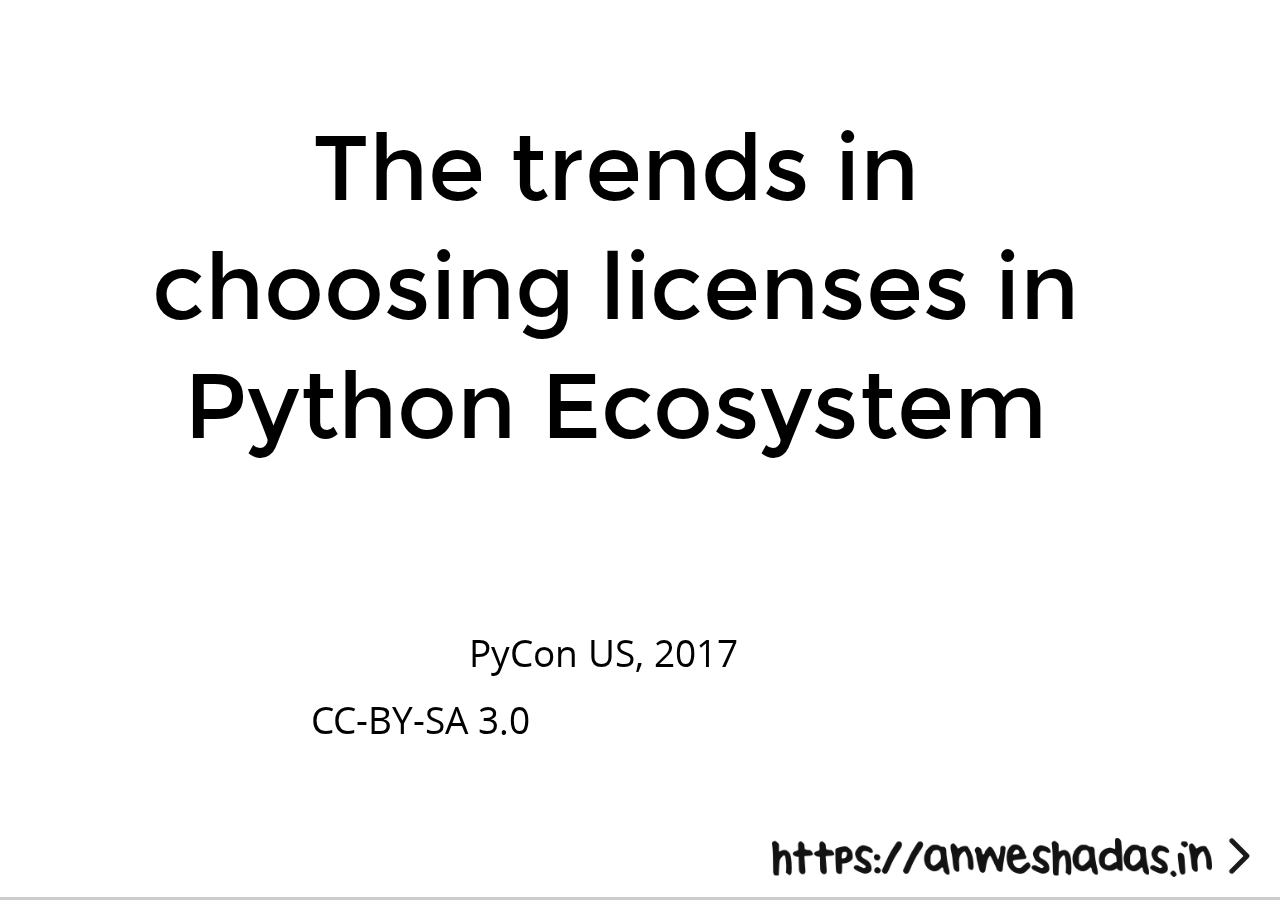
<file: Anwesha Das - The trends in choosing licenses in Python ecosystem/index.html>
<!DOCTYPE html>
	<html class="sl-root decks export offline loaded">
	<head>
		<meta name="viewport" content="width=device-width, initial-scale=1.0, maximum-scale=1.0, user-scalable=no, minimal-ui">
		<meta charset="utf-8">
		<meta http-equiv="X-UA-Compatible" content="IE=edge,chrome=1">
		<title>PyCon US 2017: Slides</title>
		<meta name="description" content="Slides">

		<link rel="stylesheet" type="text/css" href="lib/offline-v2.css">



	</head>
	<body class="reveal-viewport theme-font-montserrat theme-color-white-blue">
		<div class="reveal">
			<div class="slides">
				<section data-id="7700b48de40040f6e2172e285eab1cba" data-background-color="#ffffff"><div class="sl-block" data-block-type="text" style="width: 800px; left: 60px; top: 70px; height: auto;" data-block-id="31aa9670c6d4999843907b7cdbf6864b"><div class="sl-block-content" data-placeholder-tag="h1" data-placeholder-text="Title Text" style="z-index: 11;">
<h1>The trends in choosing licenses in Python Ecosystem</h1>
</div></div>
<div class="sl-block" data-block-type="image" data-block-id="d6ac5329eaacfd396b63f5e674eaecaa" style="min-width: 30px; min-height: 30px; width: 360px; height: 31.8644px; left: 588px; top: 668px;"><div class="sl-block-content" style="z-index: 12;"><img style="" data-natural-width="531" data-natural-height="47" data-src="pyconus17/a2ed966712b8209f5ea4da2e0195f16d.png"></div></div>
<div class="sl-block" data-block-type="text" data-block-id="f85eb2866b651c6d0ab76902eb8c5d8d" style="height: auto; min-width: 30px; min-height: 30px; width: 600px; left: 150px; top: 497px;"><div class="sl-block-content" data-placeholder-tag="p" data-placeholder-text="Text" style="z-index: 13;">
<p>PyCon US, 2017</p>
</div></div>
<div class="sl-block" data-block-type="text" data-block-id="2f871432719ef23ea6528edc279bf6f8" style="height: auto; min-width: 30px; min-height: 30px; width: 600px; left: 0px; top: 552px;"><div class="sl-block-content" data-placeholder-tag="p" data-placeholder-text="Text" style="z-index: 14;">
<p>CC-BY-SA 3.0</p>
</div></div></section><section data-id="e00b586bb94a045ef8d72c2f36c5f51b"><div class="sl-block" data-block-type="image" style="width: 360px; height: 31.8644px; left: 601px; top: 668px;" data-block-id="ca5f56aaafc4ccafbd74a7b6e94adcec"><div class="sl-block-content" style="z-index: 11;"><img style="" data-natural-width="531" data-natural-height="47" data-src="pyconus17/a2ed966712b8209f5ea4da2e0195f16d.png"></div></div>
<div class="sl-block" data-block-type="text" data-block-id="0461a0beee21a54a824ea3e015366e7f" style="height: auto; min-width: 30px; min-height: 30px; width: 600px; left: 180px; top: 210px;"><div class="sl-block-content" data-placeholder-tag="p" data-placeholder-text="Text" style="z-index: 12;">
<h3>This talk is not to be considered as legal advice</h3>
</div></div></section><section data-id="c4ee8e47c34504b678b5710687839ac6"><div class="sl-block" data-block-type="text" data-block-id="8525ec7debd65b51ebe7afb0d3091f76" style="height: auto; min-width: 30px; min-height: 30px; width: 600px; left: 174px; top: 164px;"><div class="sl-block-content" data-placeholder-tag="p" data-placeholder-text="Text" style="z-index: 11;">
<h2>"I A N A L"</h2>

<h2>"I am not a lawyer" </h2>

<p> </p>
</div></div></section><section data-id="646adc2ad58921109d9ae155aa29f543"><div class="sl-block" data-block-type="text" data-block-id="a3c431428e050230b56d3dc7a2251699" style="height: auto; min-width: 30px; min-height: 30px; width: 600px; left: 180px; top: 152px;"><div class="sl-block-content" data-placeholder-tag="p" data-placeholder-text="Text" style="z-index: 11;">
<h2>IAAL</h2>

<h2>I am a Lawyer</h2>
</div></div></section><section data-id="7ab91e0e3309f318d7796f22c15a7d48"><div class="sl-block" data-block-type="image" style="width: 360px; height: 31.8644px; left: 588px; top: 668px;" data-block-id="7c93a3e27179e1a15991f19f17682aab"><div class="sl-block-content" style="z-index: 11;"><img style="" data-natural-width="531" data-natural-height="47" data-src="pyconus17/a2ed966712b8209f5ea4da2e0195f16d.png"></div></div>
<div class="sl-block" data-block-type="image" data-block-id="5298851941bcf4ddcac6396368aa7863" style="min-width: 30px; min-height: 30px; width: 521px; height: 521px; left: 220px; top: 20px;"><div class="sl-block-content" style="z-index: 12;"><img style="" data-natural-width="1350" data-natural-height="1350" data-src="pyconus17/bee207a0cfcc472643cef7e8ecf497ec.jpg"></div></div>
<div class="sl-block" data-block-type="image" data-block-id="94217b3f1ae99e6f565180b2bf1740e1" style="min-width: 30px; min-height: 30px; width: 360px; height: 153px; left: 301px; top: 541px;"><div class="sl-block-content" style="z-index: 13;"><img data-natural-width="1499" data-natural-height="638" style="" data-src="pyconus17/01ffe447c2bf4a26afd26bd2e294953f.png"></div></div></section><section data-id="6cfb869e1f3bb5cd29cac9d668f58435"><div class="sl-block" data-block-type="text" data-block-id="35ee1de457d274d8131a0a7892f43b4a" style="height: auto; min-width: 30px; min-height: 30px; width: 600px; left: 188px; top: 216px;"><div class="sl-block-content" data-placeholder-tag="p" data-placeholder-text="Text" style="z-index: 11;">
<h2>  Functionality of the Open Source World </h2>
</div></div></section><section data-id="0a8231be3d842631fd364751505e891c"><div class="sl-block" data-block-type="image" style="width: 360px; height: 31.8644px; left: 588px; top: 668px;" data-block-id="9ca27e900e4d41919b2f8665fca71a5c"><div class="sl-block-content" style="z-index: 11;"><img style="" data-natural-width="531" data-natural-height="47" data-src="pyconus17/a2ed966712b8209f5ea4da2e0195f16d.png"></div></div>
<div class="sl-block" data-block-type="text" style="height: auto; width: 796px; left: 137px; top: 140px;" data-block-id="7f22fba7989a2257302d1609abb1830c"><div class="sl-block-content" data-placeholder-tag="p" data-placeholder-text="Text" style="z-index: 12; text-align: left;" data-gramm_id="5117df6b-84b6-2bfb-e426-2637dae25e66" data-gramm="true" data-gramm_editor="true">
<ul>
	<li class="fragment" data-fragment-index="0"><span style="color:rgb(38, 50, 56)">I do not care about license, it bores me.</span></li>
	<li class="fragment" data-fragment-index="1"><span style="color:rgb(38, 50, 56)">You have to fill up the name of a license to make package in Fedora, unless they won't accept the package. <span style="color:rgb(38, 50, 56)"> </span></span></li>
	<li class="fragment" data-fragment-index="2"><span style="color:rgb(38, 50, 56)">License is something that protects your code.</span></li>
</ul>
</div></div></section><section data-id="5cec193a951444ffe743ade9a4184068"><div class="sl-block" data-block-type="image" style="width: 360px; height: 31.8644px; left: 588px; top: 668px;" data-block-id="7cf2b048a7c71b2f529cda9c71e1a5ad"><div class="sl-block-content" style="z-index: 11;"><img style="" data-natural-width="531" data-natural-height="47" data-src="pyconus17/a2ed966712b8209f5ea4da2e0195f16d.png"></div></div>
<div class="sl-block" data-block-type="image" data-block-id="c4c7cb8b2ef0c6fd0efc7c638db393d8" style="min-width: 30px; min-height: 30px; width: 826.667px; height: 620px; left: 73px; top: 40px;"><div class="sl-block-content" style="z-index: 12;"><img style="" data-natural-width="1024" data-natural-height="768" data-src="pyconus17/aa644a3a3af4b0a1e6f87d475de148c7.png"></div></div></section><section data-id="3b9c50d6f767e6fcdc28e04a45decaf6"><div class="sl-block" data-block-type="image" style="width: 360px; height: 31.8644px; left: 588px; top: 668px;" data-block-id="1899238fb75cbd23cbafe541b41cf55b"><div class="sl-block-content" style="z-index: 11;"><img style="" data-natural-width="531" data-natural-height="47" data-src="pyconus17/a2ed966712b8209f5ea4da2e0195f16d.png"></div></div>
<div class="sl-block" data-block-type="image" data-block-id="50bb65695971f53bcdad774e141f8ca0" style="min-width: 30px; min-height: 30px; width: 578px; height: 210px; left: 216px; top: 210px;"><div class="sl-block-content" style="z-index: 12;"><img style="" data-natural-width="889" data-natural-height="323" data-src="pyconus17/eb64b81982edd93cffe711128e0fc388.png"></div></div></section><section data-id="0a8c4dfebb3974ea1a404000d191bd67"><div class="sl-block" data-block-type="image" style="width: 360px; height: 31.8644px; left: 588px; top: 668px;" data-block-id="8e5f3069f47ab55ee717a658cdb05a47"><div class="sl-block-content" style="z-index: 11;"><img style="" data-natural-width="531" data-natural-height="47" data-src="pyconus17/a2ed966712b8209f5ea4da2e0195f16d.png"></div></div>
<div class="sl-block" data-block-type="text" data-block-id="b49b19bed32a8b636fdfc636224d1e95" style="height: auto; min-width: 30px; min-height: 30px; width: 600px; left: 168px; top: 183px;"><div class="sl-block-content" data-placeholder-tag="p" data-placeholder-text="Text" style="z-index: 12;">
<h1>My project</h1>
</div></div>
<div class="sl-block" data-block-type="text" data-block-id="ed59e626089de5f66b85c8bb2c5d65e3" style="height: auto; min-width: 30px; min-height: 30px; width: 600px; left: 180px; top: 331px;"><div class="sl-block-content" data-placeholder-tag="p" data-placeholder-text="Text" style="z-index: 13;">
<p>The License usage in Python ecosystem</p>
</div></div></section><section data-id="2fe87abeec8954f498143da1e83b1470"><div class="sl-block" data-block-type="image" style="width: 360px; height: 31.8644px; left: 588px; top: 668px;" data-block-id="d0c3c190ffed8a82038574541b87a3e3"><div class="sl-block-content" style="z-index: 11;"><img style="" data-natural-width="531" data-natural-height="47" data-src="pyconus17/a2ed966712b8209f5ea4da2e0195f16d.png"></div></div>
<div class="sl-block" data-block-type="image" data-block-id="373e9fa53d0f8aa74a76f307dba95c29" style="min-width: 30px; min-height: 30px; width: 960px; height: 558.513px; left: 0px; top: 71px;"><a class="sl-block-content" style="z-index: 12;" href="http://pypi-ranking.info" target="_blank"><img style="" data-natural-width="1076" data-natural-height="626" data-src="pyconus17/5d7eb00dd5ae9feccf1f9fba2bf83058.png"></a></div></section><section data-id="9852f86ce136a90f511704d3b74f6005"><div class="sl-block" data-block-type="image" style="width: 360px; height: 31.8644px; left: 588px; top: 668px;" data-block-id="a408c11fe98109440622aa6ea4945add"><div class="sl-block-content" style="z-index: 11;"><img style="" data-natural-width="531" data-natural-height="47" data-src="pyconus17/a2ed966712b8209f5ea4da2e0195f16d.png"></div></div>
<div class="sl-block" data-block-type="text" data-block-id="46ceef2ffa10da10fb6ae8f1bfb9b2ea" style="height: auto; min-width: 30px; min-height: 30px; width: 600px; left: 168px; top: 70px;"><div class="sl-block-content" data-placeholder-tag="p" data-placeholder-text="Text" style="z-index: 12;">
<h1>PyPI JSON API</h1>
</div></div>
<div class="sl-block" data-block-type="image" data-block-id="2ef218ae84a7c84794940f3d28399d98" style="min-width: 30px; min-height: 30px; width: 862px; height: 237px; left: 70px; top: 238px;"><div class="sl-block-content" style="z-index: 13;"><img data-natural-width="946" data-natural-height="260" style="" data-src="pyconus17/77dab06802ef7c60e90f25926904ad64.png"></div></div>
<div class="sl-block" data-block-type="text" data-block-id="68cd29a175a1dd2c18525d0533a13c39" style="height: auto; min-width: 30px; min-height: 30px; width: 600px; left: 160px; top: 536px;"><div class="sl-block-content" data-placeholder-tag="p" data-placeholder-text="Text" style="z-index: 14;">
<pre><span style="font-size:0.7em">https://pypi.python.org/pypi/requests/json</span></pre>
</div></div></section><section data-id="3b0c6f00b36d3b07e50eaf528868f105"><div class="sl-block" data-block-type="image" style="width: 360px; height: 31.8644px; left: 588px; top: 668px;" data-block-id="1eab02725c144cbf4fad9bb1b9364491"><div class="sl-block-content" style="z-index: 11;"><img style="" data-natural-width="531" data-natural-height="47" data-src="pyconus17/a2ed966712b8209f5ea4da2e0195f16d.png"></div></div>
<div class="sl-block" data-block-type="image" data-block-id="9d2d0e64179a1b3f5cddd38f31b4f518" style="min-width: 30px; min-height: 30px; width: 821.333px; height: 594px; left: 127px; top: 28px;"><div class="sl-block-content" style="z-index: 12;"><img style="" data-natural-width="896" data-natural-height="648" data-src="pyconus17/6edc68969db0e64f52b3f9ba7b8449e6.png"></div></div></section><section data-id="95d878dcf18e4323edbee63eba6f6a2c"><div class="sl-block" data-block-type="image" style="width: 360px; height: 31.8644px; left: 588px; top: 668px;" data-block-id="247eef88abf0e1bf565853b9d1adba2a"><div class="sl-block-content" style="z-index: 11;"><img style="" data-natural-width="531" data-natural-height="47" data-src="pyconus17/a2ed966712b8209f5ea4da2e0195f16d.png"></div></div>
<div class="sl-block" data-block-type="image" data-block-id="002c2b67db070095a02b94d7b5df36a9" style="min-width: 30px; min-height: 30px; width: 648px; height: 571.492px; left: 152px; top: 59px;"><div class="sl-block-content" style="z-index: 12;"><img style="" data-natural-width="559" data-natural-height="493" data-src="pyconus17/a0f9f40651cddfd0270200015812c4b9.png"></div></div></section><section data-id="05f07677da2b1f9dceae98afb5848bae"><div class="sl-block" data-block-type="image" style="width: 360px; height: 31.8644px; left: 588px; top: 668px;" data-block-id="00754864cdcbfe4ec21154720c7a54f0"><div class="sl-block-content" style="z-index: 11;"><img style="" data-natural-width="531" data-natural-height="47" data-src="pyconus17/a2ed966712b8209f5ea4da2e0195f16d.png"></div></div>
<div class="sl-block" data-block-type="image" data-block-id="0cb2ee91f7d81d5c0c69f84388fb4bee" style="min-width: 30px; min-height: 30px; width: 620.253px; height: 98px; left: 136px; top: 301px;"><div class="sl-block-content" style="z-index: 12;"><img data-natural-width="1000" data-natural-height="158" style="" data-src="pyconus17/a882a0847e114194aca9c5d5a2a1b966.png"></div></div></section><section data-id="aabd5d78b84358bc62b18e4cdcf3d5b8"><div class="sl-block" data-block-type="image" style="width: 360px; height: 31.8644px; left: 588px; top: 668px;" data-block-id="034a35e3b2cb4220671e04d46683f8b3"><div class="sl-block-content" style="z-index: 11;"><img style="" data-natural-width="531" data-natural-height="47" data-src="pyconus17/a2ed966712b8209f5ea4da2e0195f16d.png"></div></div>
<div class="sl-block" data-block-type="text" data-block-id="b0a11502fbab484069357bc505c666f6" style="height: auto; min-width: 30px; min-height: 30px; width: 600px; left: 168px; top: 140px;"><div class="sl-block-content" data-placeholder-tag="p" data-placeholder-text="Text" style="z-index: 12;">
<h2>Present Status</h2>
</div></div>
<div class="sl-block" data-block-type="text" data-block-id="4cfa316b013f80ed58e94f3eed4c8352" style="height: auto; min-width: 30px; min-height: 30px; width: 600px; left: 180px; top: 331px;"><div class="sl-block-content" data-placeholder-tag="p" data-placeholder-text="Text" style="z-index: 13;">
<p>Submitting patches to individual projects</p>
</div></div></section><section data-id="b83ab92b3126d7c4db3d1342b1319517"><div class="sl-block" data-block-type="image" style="width: 360px; height: 31.8644px; left: 588px; top: 668px;" data-block-id="32149db2118b344aa1c40d9ac3c01636"><div class="sl-block-content" style="z-index: 11;"><img style="" data-natural-width="531" data-natural-height="47" data-src="pyconus17/a2ed966712b8209f5ea4da2e0195f16d.png"></div></div>
<div class="sl-block" data-block-type="text" data-block-id="b429e22baa6d089786844a2eaaac6a12" style="height: auto; min-width: 30px; min-height: 30px; width: 600px; left: 180px; top: 331px;"><div class="sl-block-content" data-placeholder-tag="p" data-placeholder-text="Text" style="z-index: 12;">
<h2><em>Proprietary License</em></h2>
</div></div></section><section data-id="faafb1a437e4385370aeab8cfaa45727"><div class="sl-block" data-block-type="image" style="width: 360px; height: 31.8644px; left: 588px; top: 668px;" data-block-id="ab655caabcc79f5ea7c0e14ad3e7c2b9"><div class="sl-block-content" style="z-index: 11;"><img style="" data-natural-width="531" data-natural-height="47" data-src="pyconus17/a2ed966712b8209f5ea4da2e0195f16d.png"></div></div>
<div class="sl-block" data-block-type="image" data-block-id="bda45f1071011aa26b5497498ed05029" style="min-width: 30px; min-height: 30px; width: 880px; height: 256px; left: 50px; top: 188px;"><div class="sl-block-content" style="z-index: 12;"><img style="" data-natural-width="1002" data-natural-height="291" data-src="pyconus17/d74a9c5b31d198b64e5d388f2c1bd949.png"></div></div></section><section data-id="0186673cc3549906bc5af7b088e17d7e"><div class="sl-block" data-block-type="image" style="width: 360px; height: 31.8644px; left: 588px; top: 668px;" data-block-id="75be98ec1072cf46979994718b41fa70"><div class="sl-block-content" style="z-index: 11;"><img style="" data-natural-width="531" data-natural-height="47" data-src="pyconus17/a2ed966712b8209f5ea4da2e0195f16d.png"></div></div>
<div class="sl-block" data-block-type="image" data-block-id="13bfe28aaec475d6513a09a307cbde9e" style="min-width: 30px; min-height: 30px; width: 919.175px; height: 184px; left: 29px; top: 248px;"><div class="sl-block-content" style="z-index: 12;"><img data-natural-width="1114" data-natural-height="223" style="" data-src="pyconus17/531f3bb36c5735a672ef573314ae5a40.png"></div></div></section><section data-id="4c409b65025409a28f8c4daf368a4769"><div class="sl-block" data-block-type="image" style="width: 360px; height: 31.8644px; left: 588px; top: 668px;" data-block-id="3e15ddd94ff9d4b87d0071c5f86858e7"><div class="sl-block-content" style="z-index: 11;"><img style="" data-natural-width="531" data-natural-height="47" data-src="pyconus17/a2ed966712b8209f5ea4da2e0195f16d.png"></div></div>
<div class="sl-block" data-block-type="image" data-block-id="2f5f7a21d16bbf5341e33da54fc43d66" style="min-width: 30px; min-height: 30px; width: 849.686px; height: 292px; left: 69px; top: 159px;"><div class="sl-block-content" style="z-index: 12;"><img style="" data-natural-width="1001" data-natural-height="344" data-src="pyconus17/39b5e51405e320d4f3df743721ff8a3f.png"></div></div></section><section data-id="8245a2433eb7282f0c7876f5aa8e8767"><div class="sl-block" data-block-type="image" style="width: 360px; height: 31.8644px; left: 588px; top: 668px;" data-block-id="50e4799859532438b650ed0f64398c98"><div class="sl-block-content" style="z-index: 11;"><img style="" data-natural-width="531" data-natural-height="47" data-src="pyconus17/a2ed966712b8209f5ea4da2e0195f16d.png"></div></div>
<div class="sl-block" data-block-type="image" data-block-id="6afd7684a1d26d85fdd5814b83b85e8a" style="min-width: 30px; min-height: 30px; width: 800px; height: 237.186px; left: 129px; top: 232px;"><div class="sl-block-content" style="z-index: 12;"><img style="" data-natural-width="995" data-natural-height="295" data-src="pyconus17/139e9cb82254a61d61a0ed901ac4d852.png"></div></div>
<div class="sl-block" data-block-type="text" data-block-id="e883ffa5aff14a00d9d9e46f09f2ab18" style="height: auto; min-width: 30px; min-height: 30px; width: 600px; left: 190px; top: 521px;"><div class="sl-block-content" data-placeholder-tag="p" data-placeholder-text="Text" style="z-index: 13;">
<p> Highly Permissive Licenses</p>
</div></div></section><section data-id="5c4a1a6f3a453a174e359770d5e85f07"><div class="sl-block" data-block-type="image" style="width: 360px; height: 31.8644px; left: 588px; top: 668px;" data-block-id="9542df869111d0e148dbe1933a6b0201"><div class="sl-block-content" style="z-index: 11;"><img style="" data-natural-width="531" data-natural-height="47" data-src="pyconus17/a2ed966712b8209f5ea4da2e0195f16d.png"></div></div>
<div class="sl-block" data-block-type="image" data-block-id="d1a806433a155ef30f8fe6d515496a4c" style="min-width: 30px; min-height: 30px; width: 611.111px; height: 352px; left: 157px; top: 43px;"><div class="sl-block-content" style="z-index: 12;"><img data-natural-width="750" data-natural-height="432" style="" data-src="pyconus17/19f68f1a087d6a85f7458061e13d4dd7.jpg"></div></div>
<div class="sl-block" data-block-type="text" data-block-id="8274b88363a4c1cd6c6b3414faebf3ee" style="height: auto; min-width: 30px; min-height: 30px; width: 600px; left: 168px; top: 395px;"><div class="sl-block-content" data-placeholder-tag="p" data-placeholder-text="Text" style="z-index: 13;">
<h3>Apache</h3>

<h3> Lesser Permissive License </h3>

<p> </p>
</div></div></section><section data-id="c16df32c73f37379c1cfe4781cbf47e6"><div class="sl-block" data-block-type="image" style="width: 360px; height: 31.8644px; left: 588px; top: 668px;" data-block-id="5c45024ef26220efb0855224d09f43ec"><div class="sl-block-content" style="z-index: 11;"><img style="" data-natural-width="531" data-natural-height="47" data-src="pyconus17/a2ed966712b8209f5ea4da2e0195f16d.png"></div></div>
<div class="sl-block" data-block-type="text" data-block-id="d6824e8719cd1c09ed7ac9f11f890843" style="height: auto; min-width: 30px; min-height: 30px; width: 600px; left: 180px; top: 300px;"><div class="sl-block-content" data-placeholder-tag="p" data-placeholder-text="Text" style="z-index: 12;">
<h2>Reciprocal Licenses</h2>
</div></div></section><section data-id="21fdadd6ee1650a98bc05bcfcc975cc2"><div class="sl-block" data-block-type="image" style="width: 360px; height: 31.8644px; left: 588px; top: 668px;" data-block-id="14bf19b82073f8d3236c96bf45084753"><div class="sl-block-content" style="z-index: 11;"><img style="" data-natural-width="531" data-natural-height="47" data-src="pyconus17/a2ed966712b8209f5ea4da2e0195f16d.png"></div></div>
<div class="sl-block" data-block-type="image" data-block-id="6d45bf4a83b1edd20f5e48bad2fc4ad7" style="min-width: 30px; min-height: 30px; width: 490px; height: 490px; left: 197px; top: 0px;"><div class="sl-block-content" style="z-index: 12;"><img style="" data-natural-width="900" data-natural-height="900" data-src="pyconus17/9e339b8b360cc76a1c3fc0b696efadb1.png"></div></div>
<div class="sl-block" data-block-type="text" data-block-id="dfa1a0f8da0f993f908d8526cf22943f" style="height: auto; min-width: 30px; min-height: 30px; width: 600px; left: 142px; top: 505px;"><div class="sl-block-content" data-placeholder-tag="p" data-placeholder-text="Text" style="z-index: 13;">
<p>GNU General Public License</p>
</div></div></section><section data-id="a73d88b813a5f62aa800bb2fd2a35a2e"><div class="sl-block" data-block-type="image" style="width: 360px; height: 31.8644px; left: 588px; top: 668px;" data-block-id="e8a0743beef8f1a12605733658f5c0e6"><div class="sl-block-content" style="z-index: 11;"><img style="" data-natural-width="531" data-natural-height="47" data-src="pyconus17/a2ed966712b8209f5ea4da2e0195f16d.png"></div></div>
<div class="sl-block" data-block-type="image" data-block-id="c06133f1b7a8522f4756e0ad035d8b30" style="min-width: 30px; min-height: 30px; width: 354px; height: 354px; left: 303px; top: 70px;"><div class="sl-block-content" style="z-index: 12;"><img style="" data-natural-width="900" data-natural-height="900" data-src="pyconus17/a2be1f4a40eab8d39de42a0b03c9ff8f.png"></div></div>
<div class="sl-block" data-block-type="text" data-block-id="52ae07c9270cf61aa746e62232a91311" style="height: auto; min-width: 30px; min-height: 30px; width: 600px; left: 192px; top: 490px;"><div class="sl-block-content" data-placeholder-tag="p" data-placeholder-text="Text" style="z-index: 13;">
<h2>Copyleft</h2>

<p> </p>
</div></div></section><section data-id="7bc977db39d33cd998781e840630541a"><div class="sl-block" data-block-type="image" style="width: 360px; height: 31.8644px; left: 588px; top: 668px;" data-block-id="b837cbb6a90b90344879b7fef5f1d124"><div class="sl-block-content" style="z-index: 11;"><img style="" data-natural-width="531" data-natural-height="47" data-src="pyconus17/a2ed966712b8209f5ea4da2e0195f16d.png"></div></div>
<div class="sl-block" data-block-type="text" data-block-id="301a7a9f459468e2c47a7e0f6f195329" style="height: auto; min-width: 30px; min-height: 30px; width: 600px; left: 168px; top: 140px;"><div class="sl-block-content" data-placeholder-tag="p" data-placeholder-text="Text" style="z-index: 12;">
<h2>Permissive</h2>

<h2>vs</h2>

<h2>Copyleft</h2>
</div></div></section><section data-id="abd8d2c24943a3b770f799dcd7b0d203"><div class="sl-block" data-block-type="image" style="width: 360px; height: 31.8644px; left: 588px; top: 668px;" data-block-id="81e80cbe33131d20e266791ec1c102fc"><div class="sl-block-content" style="z-index: 11;"><img style="" data-natural-width="531" data-natural-height="47" data-src="pyconus17/a2ed966712b8209f5ea4da2e0195f16d.png"></div></div>
<div class="sl-block" data-block-type="image" data-block-id="219d241aee7c28e6433219a43a0fec40" style="min-width: 30px; min-height: 30px; width: 870.37px; height: 94px; left: 45px; top: 280px;"><div class="sl-block-content" style="z-index: 12;"><img data-natural-width="1000" data-natural-height="108" style="" data-src="pyconus17/b0e356f95de69110c88cabdbe8a9cfad.png"></div></div></section><section data-id="e7c5e2cc9cf97f6db0be30d208e51544"><div class="sl-block" data-block-type="image" style="width: 360px; height: 31.8644px; left: 588px; top: 668px;" data-block-id="d43974ce244e76a6ee2af6b8f0944564"><div class="sl-block-content" style="z-index: 11;"><img style="" data-natural-width="531" data-natural-height="47" data-src="pyconus17/a2ed966712b8209f5ea4da2e0195f16d.png"></div></div>
<div class="sl-block" data-block-type="text" data-block-id="a1dd08d07aad63d42ab643dd4ad38cdb" style="height: auto; min-width: 30px; min-height: 30px; width: 600px; left: 194px; top: 210px;"><div class="sl-block-content" data-placeholder-tag="p" data-placeholder-text="Text" style="z-index: 12;">
<h2>Choose a proper license based on usecase</h2>
</div></div></section><section data-id="d5958f3dc846aa6bc93bab9160a2af6a"><div class="sl-block" data-block-type="image" style="width: 360px; height: 31.8644px; left: 588px; top: 668px;" data-block-id="87aebb0e70e46f162aa4d9fac3fba1c2"><div class="sl-block-content" style="z-index: 11;"><img style="" data-natural-width="531" data-natural-height="47" data-src="pyconus17/a2ed966712b8209f5ea4da2e0195f16d.png"></div></div>
<div class="sl-block" data-block-type="image" data-block-id="6b16a1368f15cbbaf57a044777bddd13" style="min-width: 30px; min-height: 30px; width: 709.677px; height: 198px; left: 158px; top: 210px;"><div class="sl-block-content" style="z-index: 12;"><img data-natural-width="1000" data-natural-height="279" style="" data-src="pyconus17/21978853d3f23f6565867d1613861dce.png"></div></div></section><section data-id="58cbceb9018adecfe3dd395998975ef9"><div class="sl-block" data-block-type="image" style="width: 360px; height: 31.8644px; left: 588px; top: 668px;" data-block-id="83415530b574fb2549232c323f2325f5"><div class="sl-block-content" style="z-index: 11;"><img style="" data-natural-width="531" data-natural-height="47" data-src="pyconus17/a2ed966712b8209f5ea4da2e0195f16d.png"></div></div>
<div class="sl-block" data-block-type="image" data-block-id="270defab219c684ed0356f8019792569" style="min-width: 30px; min-height: 30px; width: 1473.86px; height: 376px; left: 131px; top: 77px;"><div class="sl-block-content" style="z-index: 12;"><img style="" data-natural-width="929" data-natural-height="237" data-src="pyconus17/809ce57ec8590d49e1db0f72623ddfff.png"></div></div></section><section data-id="098ca22e2048a110b4a44ec7ab69eda4"><div class="sl-block" data-block-type="image" style="width: 360px; height: 31.8644px; left: 588px; top: 668px;" data-block-id="853790134dfb574c6cdc761bd49be148"><div class="sl-block-content" style="z-index: 11;"><img style="" data-natural-width="531" data-natural-height="47" data-src="pyconus17/a2ed966712b8209f5ea4da2e0195f16d.png"></div></div>
<div class="sl-block" data-block-type="text" data-block-id="19eddf671a3876e80d48435155610743" style="height: auto; min-width: 30px; min-height: 30px; width: 600px; left: 180px; top: 560px;"><div class="sl-block-content" data-placeholder-tag="p" data-placeholder-text="Text" style="z-index: 12;">
<h2>setup.py</h2>

<p> </p>
</div></div>
<div class="sl-block" data-block-type="image" data-block-id="e9fa8b0a4440419197ab6b129dcac599" style="min-width: 30px; min-height: 30px; width: 744.753px; height: 516px; left: 118px; top: 44px;"><div class="sl-block-content" style="z-index: 13;"><img style="" data-natural-width="713" data-natural-height="494" data-src="pyconus17/4c5ebd54e0c814d91f344e2aa01256db.png"></div></div></section><section data-id="ae0f06a3f01b5d3ea0014346b8ed2f41"><div class="sl-block" data-block-type="image" style="width: 360px; height: 31.8644px; left: 588px; top: 668px;" data-block-id="dca99d282fb485ecbf09f2b4ee3f3edc"><div class="sl-block-content" style="z-index: 11;"><img style="" data-natural-width="531" data-natural-height="47" data-src="pyconus17/a2ed966712b8209f5ea4da2e0195f16d.png"></div></div>
<div class="sl-block" data-block-type="text" data-block-id="08286ed38c8cd93485b328fbb2155bf4" style="height: auto; min-width: 30px; min-height: 30px; width: 600px; left: 189px; top: 280px;"><div class="sl-block-content" data-placeholder-tag="p" data-placeholder-text="Text" style="z-index: 12;">
<p><span style="font-size:1.4em">Mention License in README file</span></p>
</div></div></section><section data-id="781d2cf28d269e24a63bb1b2052082d8"><div class="sl-block" data-block-type="image" style="width: 360px; height: 31.8644px; left: 588px; top: 668px;" data-block-id="cf2cceec60907599c2501778d502e665"><div class="sl-block-content" style="z-index: 11;"><img style="" data-natural-width="531" data-natural-height="47" data-src="pyconus17/a2ed966712b8209f5ea4da2e0195f16d.png"></div></div>
<div class="sl-block" data-block-type="text" data-block-id="0f4c2e06ceed0d345ac5dc77d583bbd8" style="height: auto; min-width: 30px; min-height: 30px; width: 600px; left: 180px; top: 210px;"><div class="sl-block-content" data-placeholder-tag="p" data-placeholder-text="Text" style="z-index: 12;">
<h2>When Freedom is important</h2>
</div></div></section><section data-id="c755a4d1fb1b0daa5ef45630689e712d"><div class="sl-block" data-block-type="image" style="width: 360px; height: 31.8644px; left: 588px; top: 668px;" data-block-id="9c2913a2f057c4c727d1d039292aa4dc"><div class="sl-block-content" style="z-index: 11;"><img style="" data-natural-width="531" data-natural-height="47" data-src="pyconus17/a2ed966712b8209f5ea4da2e0195f16d.png"></div></div>
<div class="sl-block" data-block-type="text" data-block-id="9f784432cbcef96784310b1cf732a643" style="height: auto; min-width: 30px; min-height: 30px; width: 600px; left: 180px; top: 206px;"><div class="sl-block-content" data-placeholder-tag="p" data-placeholder-text="Text" style="z-index: 12;">
<h2>Do not invent your own license</h2>
</div></div></section><section data-id="7376845f618ced54e2fa10da73a1491b"><div class="sl-block" data-block-type="image" style="width: 360px; height: 31.8644px; left: 588px; top: 668px;" data-block-id="bb7a26cbfde81a5d4683891d63323285"><div class="sl-block-content" style="z-index: 11;"><img style="" data-natural-width="531" data-natural-height="47" data-src="pyconus17/a2ed966712b8209f5ea4da2e0195f16d.png"></div></div>
<div class="sl-block" data-block-type="text" data-block-id="b5d6ff49360e1c234149ebef8d947f76" style="height: auto; min-width: 30px; min-height: 30px; width: 600px; left: 180px; top: 210px;"><div class="sl-block-content" data-placeholder-tag="p" data-placeholder-text="Text" style="z-index: 12;">
<h2>Keep your funny bones aside</h2>
</div></div></section><section data-id="087fed690b7f3693d270f9f9bc9eaee4"><div class="sl-block" data-block-type="image" style="width: 360px; height: 31.8644px; left: 588px; top: 668px;" data-block-id="9c0ed4b65220bf56a53dcac26e2d38d8"><div class="sl-block-content" style="z-index: 11;"><img style="" data-natural-width="531" data-natural-height="47" data-src="pyconus17/a2ed966712b8209f5ea4da2e0195f16d.png"></div></div>
<div class="sl-block" data-block-type="image" data-block-id="a89c0ee0a775715913f279695fa26a71" style="min-width: 30px; min-height: 30px; width: 399.973px; height: 566px; left: 280px; top: 64px;"><div class="sl-block-content" style="z-index: 12;"><img style="" data-natural-width="636" data-natural-height="900" data-src="pyconus17/fffd96efb7c20d2bccaefd89baa6101b.png"></div></div></section><section data-id="49f9b5b15eed9b2932ccd86d9f0adc76"><div class="sl-block" data-block-type="image" style="width: 360px; height: 31.8644px; left: 588px; top: 668px;" data-block-id="5e61f3f1a18d153ecb346935603ba620"><div class="sl-block-content" style="z-index: 11;"><img style="" data-natural-width="531" data-natural-height="47" data-src="pyconus17/a2ed966712b8209f5ea4da2e0195f16d.png"></div></div>
<div class="sl-block" data-block-type="image" data-block-id="15a1052b71ccc10a8da7307134b1d9a8" style="min-width: 30px; min-height: 30px; width: 606.036px; height: 463px; left: 160px; top: 49px;"><a class="sl-block-content" style="z-index: 12;" href="http://choosealicense.com/" target="_blank"><img style="" data-natural-width="1055" data-natural-height="806" data-src="pyconus17/fbc426766e5fa6334d78baa6a3b4946f.png"></a></div>
<div class="sl-block" data-block-type="text" data-block-id="0601cd2211fc98ff7f3964619a3e42b1" style="height: auto; min-width: 30px; min-height: 30px; width: 600px; left: 168px; top: 560px;"><div class="sl-block-content" data-placeholder-tag="p" data-placeholder-text="Text" style="z-index: 13;">
<p>http://choosealicense.com/</p>
</div></div></section><section data-id="f6aef4cc0ea89702e759b389c13401ae"><div class="sl-block" data-block-type="image" style="width: 360px; height: 31.8644px; left: 588px; top: 668px;" data-block-id="6ea65c26e84d9d33dba3b653b4496b15"><div class="sl-block-content" style="z-index: 11;"><img style="" data-natural-width="531" data-natural-height="47" data-src="pyconus17/a2ed966712b8209f5ea4da2e0195f16d.png"></div></div>
<div class="sl-block" data-block-type="text" data-block-id="21d30beec55288e494bb003303adc9f6" style="height: auto; min-width: 30px; min-height: 30px; width: 600px; left: 207px; top: 140px;"><div class="sl-block-content" data-placeholder-tag="p" data-placeholder-text="Text" style="z-index: 12;">
<h2>Choose a popular license</h2>
</div></div></section><section data-id="e7e1ed355e1d9d4707f65d6b7271fc71"><div class="sl-block" data-block-type="image" style="width: 360px; height: 31.8644px; left: 588px; top: 668px;" data-block-id="ac52638c4e5ae16c7cc06ad21ca127e7"><div class="sl-block-content" style="z-index: 10;"><img style="" data-natural-width="531" data-natural-height="47" data-src="pyconus17/a2ed966712b8209f5ea4da2e0195f16d.png"></div></div>
<div class="sl-block" data-block-type="text" style="height: auto; width: 600px; left: 207px; top: 140px;" data-block-id="160ec11b22857055503d53fcf1a9b6a4"><div class="sl-block-content" data-placeholder-tag="p" data-placeholder-text="Text" style="z-index: 11;">
<h2>Read your license document carefully before you choose one</h2>
</div></div></section><section data-id="cd606a708e2820caca42fdf6bd281413"><div class="sl-block" data-block-type="image" style="width: 360px; height: 31.8644px; left: 588px; top: 668px;" data-block-id="aed82a4ea771e10effe1f4ec4f9cfe6a"><div class="sl-block-content" style="z-index: 10;"><img style="" data-natural-width="531" data-natural-height="47" data-src="pyconus17/a2ed966712b8209f5ea4da2e0195f16d.png"></div></div>
<div class="sl-block" data-block-type="text" style="height: auto; width: 600px; left: 206px; top: 198px;" data-block-id="306441f529e2f4a71ccc41e6938ceb46"><div class="sl-block-content" data-placeholder-tag="p" data-placeholder-text="Text" style="z-index: 11;">
<h2> Spent some time while choosing a license </h2>
</div></div></section><section data-id="0d9748077fb6d699a3f938988ef529fa"><div class="sl-block" data-block-type="image" style="width: 360px; height: 31.8644px; left: 588px; top: 668px;" data-block-id="8c6cbca9096c3a34a639f62d52949c75"><div class="sl-block-content" style="z-index: 11;"><img style="" data-natural-width="531" data-natural-height="47" data-src="pyconus17/a2ed966712b8209f5ea4da2e0195f16d.png"></div></div>
<div class="sl-block" data-block-type="text" data-block-id="f284c772d4021554549bb6e8b9106855" style="height: auto; min-width: 30px; min-height: 30px; width: 600px; left: 226px; top: 280px;"><div class="sl-block-content" data-placeholder-tag="p" data-placeholder-text="Text" style="z-index: 12;">
<h2>Thank You</h2>
</div></div></section><section data-id="b229aa2425f10314de43f761539ae058"><div class="sl-block" data-block-type="image" style="width: 360px; height: 31.8644px; left: 588px; top: 668px;" data-block-id="e237650959207f312132cee72c5cf288"><div class="sl-block-content" style="z-index: 11;"><img style="" data-natural-width="531" data-natural-height="47" data-src="pyconus17/a2ed966712b8209f5ea4da2e0195f16d.png"></div></div>
<div class="sl-block" data-block-type="image" data-block-id="c9b996385a6ee8eeb2b01b5c3fea2b31" style="min-width: 30px; min-height: 30px; width: 648px; height: 354.931px; left: 156px; top: 65px;"><div class="sl-block-content" style="z-index: 12;"><img style="" data-natural-width="838" data-natural-height="459" data-src="pyconus17/3dc4d458bb8cbfadebae0eac90f37a45.png"></div></div>
<div class="sl-block" data-block-type="image" data-block-id="6d455ae3d771a6c82d2384d5418e342b" style="min-width: 30px; min-height: 30px; width: 360px; height: 56.9952px; left: 11px; top: 627px;"><div class="sl-block-content" style="z-index: 13;"><img style="" data-natural-width="619" data-natural-height="98" data-src="pyconus17/1b61eae1546d53484b4546086f20151e.png"></div></div></section>
			</div>
		</div>

		<script>
			var SLConfig = {"deck": {"id":999587,"slug":"pyconus17","title":"PyCon US 2017","description":"","width":960,"height":700,"visibility":"all","published_at":"2017-05-09T22:32:54.224Z","sanitize_messages":null,"thumbnail_url":"https://s3.amazonaws.com/media-p.slid.es/thumbnails/f1dc54e53dae91d0efa7234b9411aa77/thumb.jpg","view_count":14,"user":{"id":550671,"username":"dascommunity","name":"","description":"","thumbnail_url":"https://www.gravatar.com/avatar/6e24292f4df2cf5cd57d4cde99b6342a?s=140\u0026d=https%3A%2F%2Fs3.amazonaws.com%2Fstatic.slid.es%2Fimages%2Fdefault-profile-picture.png","paid":true,"pro":true,"lite":false,"team_id":null,"settings":{"id":394729,"present_controls":true,"present_upsizing":true,"present_pointer":false,"present_notes":true}},"background_transition":"slide","transition":"slide","theme_id":null,"theme_font":"montserrat","theme_color":"white-blue","auto_slide_interval":0,"comments_enabled":true,"forking_enabled":false,"rolling_links":false,"center":false,"should_loop":false,"share_notes":false,"slide_number":false,"rtl":false,"version":2,"collaborative":false,"deck_user_editor_limit":1,"data_updated_at":1495240526798,"font_typekit":null,"font_google":null,"notes":{"e00b586bb94a045ef8d72c2f36c5f51b":"Let me share with you a story today:\n\nPycon India 2012, my first Pycon. I was feeling totally out of place. Among all the alien words like module, function, API, etc suddenly get to hear a familiar word License. I just ran towards that conversation. Found that all the conversations were ending with \"IANAL\". and What does that mean? \nBefore going further into the story some introduction of the story teller:","7ab91e0e3309f318d7796f22c15a7d48":"Before going further into the story a some introduction of the story teller:\n\nHi, friends I am Anwesha. \n\nLawyer\n\nA blogger I maintain a blog at anweshadas.in where I translates legalish to English\n\nAn active FOSS user\n\nDancer\n\nMother to a toddler( whose name is Py so the love for Python runs in  the family you see :))","985b7cb857fa2c04a237ee0a2d0b4e64":"A Pylady. I am organizer at Pune Chapter. I use Python to shape my legal projects.\n","650b7716e33482d62f9d9dfdce9ecc1d":" IANAL,  I Am Not A Lawyer that one phrase has struck m, wiith it there were some \"keep safe distance\" , 'respect' kinda  looks from people around . Also not to forget some \"I feel sorry for you\" look to my husband.  I was surprised why people are shunning away, avoiding or scared.  These made me interested to the Open Source world. \n\n\nBoth lawyers and programmers use \"language\" as a tool to achieve their goal. Which is sort of cool. But both of these species does not really understand others language. Lets start this session with a hope that we will be able to understand each other in fashion at the end of it.\n\nThere are two elements which makes Open Source function:\n\n1. Technology\n2. An active community\n\nThe primary components for successful  community are:\n\n1. A good contributor base\n2. A  just administration\n3. The 3rd a binding component is the existence of a strong licensing model\n\nOpps here comes the tricky word \"license\".\n\nWhen I asked a few developers that what is this license? I get to know some very interesting answers:","5cec193a951444ffe743ade9a4184068":"If we flip the word CopyRIght it comes as right over a copy, right to copy.\nSo the definition of copyright goes like this :\n\nCopyright is an exclusive right to \nuse,\ndistribute, \nsell the original creation\ngranted for a limited period of time,\nby the sovereign, government.\n\nYou don't need to apply for the copyright, one automatically gets it. \n\nTypes of works protected\nunder copyright law are literary works, dramatic works, musical works, artistic works, cinematography  and sound recordings\n\nThe creator of some original work like art, literary etc has copyright over his creation. Having said that it may frown some eyebrows that developers don't do something like but actually you do. To achieve an answer how a programmer will code is his personal choice and \"expression\". That makes you an \"Artist\", a \"code poet\" isn't that cool huh!\n\nNow let us understand licenses in a Pythonish way","3b9c50d6f767e6fcdc28e04a45decaf6":"\nNo detailed description needed for this slide I guess.  If I would try to it would be more like explaining Avengers about SHIELD. But then for the official record  the Python Package Index, the official third-party software repository for Python. I guess everyone here is already using it.  Presently 100 thousands packages in it. Mr. Donald Stuff is doing a mammoth of a task by maintaining it.\n\nHere comes my project:","0a8c4dfebb3974ea1a404000d191bd67":"the license usage of Python packages. \n\nBy now, I hope it is clear to everyone that the  Licensing is one of the fundamental structures of this open source world. Licenses fixes the destination, reach of a project/product.  So, I wanted to check\nWhat are the licenses that are favored by the developers and why?\nHow many packages are there without proper license mentioned in the meta data ?\nHow to correct those errors?\nMoreover what is licensing scenario of  the Python world?\n\nI started off with the project. As the volume of PyPI is gigantic so I cut it short. I surveyed the top 2500 packages of PyPI.\nTo attain my goal, the first thing I needed to know which are the top 2500 packages of PyPI?\n\nHere pypi-ranking.info came as a savior.\n","2fe87abeec8954f498143da1e83b1470":"pypi-ranking.info came as a savior. This is how the sight looks like. I used http://pypi-ranking.info/ to understand which are the top Python packages.  I found the top 2500 package names from here.\n","9852f86ce136a90f511704d3b74f6005":"The next challenge was to find the \"license\" of the individual packages. PyPI provides a Json API to query the package information.  \n\nAmong the various information, as we can see that there is keyword \"license\" and that contains the license information. This is how I found out the license information of each package. To get a better picture   I wrote a simple Python script which gave me  the license names of the packages. \n\nWhen I put these values into a chart this is what it looks like;","362dd670599cf7f8e34faebc992a40a0":"Specifically what is a software license (apart from that it is legal document boring). \nA software license is a legal instrument  \ngoverning the use ,\nredistribution of software. It is usually by way of contract law, with or without printed material. \n\nUnder United States copyright law all software is copyright protected, in source code as also object code form.\n\n by choosing the software license you are actually fixing the boundary for your software.\n\n Why and how, we will be discussing it now. To begin with the discussion\n\nLet us divide all the licenses in two categories based on their terms controlling  the downstream usage:","b83ab92b3126d7c4db3d1342b1319517":"\nThe software which uses Commercial Proprietary Licenses, gives less and restricted rights to the users.  The publisher of the software or sometimes any other person/authority retains the source code, user does not have any access to the source code. \nUsers have all their rights written in the End Users License Agreement. EULA is generally for a limited period of time.  \nThe user may agree to this contract in writing, \ninteractively on screen  or \nby opening the box containing the software (shrink wrap licensing). \nMost of the gaming software uses this kind of commercial licensing.\n","0186673cc3549906bc5af7b088e17d7e":"Here comes our way the Open Source way.  There are 10 pre conditions or 10 significant promises, as fixed by open source initiative, that an open source license makes. \n\n\nAmong the  ten promises:\n## 1. Free Distribution\n## 2. Open Source Code\n## 3. Make own Derived Works, are some significant ones.\n\nLet us divide the Open source licenses on their terms on how they impose duties on the downstream users: \n\nAnd the first category of that  is ","6cc410b6afdc78fd49c5dbd2b853296d":"\nMany developers began their license conversation with \"MIT or BSD for me, its easy\". Both MIT and BSD fall under the category Academic Licenses. As evident from the name, both have come from the Academic institutions. Its easy because they both stipulate only one demand from the users that it must retain the credits, i.e the names and the copyright declarations intact. Therefore no compatibility issues.\n\nBut if we count the disadvantages its quite a heavy deal.\n\nAs, there is no strict pre-condition the derivative works can become proprietary. This affects final user's future freedom, in the words of FSF). ","8245a2433eb7282f0c7876f5aa8e8767":"## MIT\n------\n\nThe MIT License has derived its source from Massachusetts Institute of Technology (MIT). \n The language of the MIT license  is quite similar to the one particular variant that was used for the \"Expact\" library. Therefore it is named as Expact license. The Other name for MIT is X11.\n\n\n\n# BSD\n-----\n\nAs my study shows that BSD is the highest used license  with 28% of usecase\n\nThe Berkeley Software Distribution (BSD) is the alma mater of the BSD license. There are different kinds/ varients of BSD license as:\n\n4-clause license also known as original \"BSD License\"\n3-clause license also known as \"Revised BSD License\", \"New BSD License\", or \"Modified BSD License\"\n2-clause license also known as \"Simplified BSD License\" or \"FreeBSD License\"\n\nSimilarity between these two:\n\nLinking of the software, \nModification of the software  according to the need of the user, \n\nPrivate usage and Sub licensing - of the software license under these licenses are permitted.\n\nNo separate provision for Grant of Patent cluase.\n\nDis-Similarity between these two:\n\nBSD has specific binary distribution requirement whereas MIT doesn't have one.","4c409b65025409a28f8c4daf368a4769":"\n As the namesake these are non restrictive and compatible licenses in nature. To whom legal term seem to be vague, difficult a trick to solve that problem.  Generally what we say that we mean. the meaning of the term lies in its name, not like the programmers who will name a programming language \n\nThe primary difference between Academic and Permissive licenses are:\n\n1. Permissive licenses have more limiting conditions as compare to the academic licenses. These attaching conditions saves the author/developer from legal hassle.\n2. These licenses have separate provisions regarding other branch of ip rights - patent and trademark.\n\n\nDisadvantage:\n\nIt always carries the risk of proprietary usage of the downstream.\n\nApache License is a major example of permissive license.\t","5c4a1a6f3a453a174e359770d5e85f07":"\n\nApache License has a very unique clause the grant of patent license clause.\nBasically, this clause is there to ensure that the end user really\ncan use the software without any legal threats regarded to patents.\n\nLets try to understand this with an example that a company has a patent on a particular software algorithm. Then that same company releases an open source library that implements that algorithm.  If it is licensed under a license that does not include a patent grant, it could sue people using their (open source) software under patent law.\n By licensing the code under a license that includes a patent grant, a company is saying \"We're not going to sue you for using any patents related to the software which we've made\nopen source.\"","c16df32c73f37379c1cfe4781cbf47e6":"Going the namesake way, as we have learned a few slides back, lets understand reciprocal licenses. The term \"reciprocal\" means giving something in return. Therefore Reciprocal Licenses refers to those licenses which has some corresponding duties to it. GPL Gnu General Public license is an example of reciprocal license.\n","e65d3037b383008778a50b907532a2ad":"\nThese duties are the originator of GNU General Pubic License and \"Copyleft\". This holy project was started by  St. IGNUcius of the Church of Emacs. Copyleft is basically a hack around the copyright invented by RMS. Copyleft have manier times have been pitted against copyright. But actully copyleft is way to use copyright. Why and How lets discuss.","a73d88b813a5f62aa800bb2fd2a35a2e":"\nNow lets take a left turn. Lets discuss a bit about copyleft. What is copyleft? We can define it as a master plan / policy for the promotion/advancement of the free software. It is the most pronominal plan to spread software freedom.The copyleft is actually a clever hack on the copyright laws. \n","21fdadd6ee1650a98bc05bcfcc975cc2":"\n\nIn the recent Google vs Oracle case when Eric Schmidt said the acronym GNU stands for: GNU is Not Unix. The Judge with a disbelief reacted “That doesn’t make any sense,” (How I totally remember my similar reaction when I first heard of it). \n\nWhat does GPL actually says you to pass on all the 4 freedoms you got with the software while redistributing the software. Therefore the freedom spreads over the society. With the word GPL there are two important associates needed to be discussed\n\nFree Software and the second one is copyleft.","7bc977db39d33cd998781e840630541a":"The big difference between these two is Permissive license has a threat of being used in the propitiatory application and whereas copyleft does does not have one.","faafb1a437e4385370aeab8cfaa45727":"Public Domain stands on the other extreme. The word Domain means field, land. Therefore we may construe that the works which are in Public Domain as something there at the public territory for the use of the Public at large. All the ip rights of the developer are relinquished. There are actually 3 ways by which a work can be subjected to Public Domain: Software whose exclusive intellectual property rights have \n1. expired,\n2. to which intellectual property rights are inapplicable.\n3. waived.\nIf you want to subject your work into public domain you have to specifically dedicate it to the same. Not writing anything as your license does not place your work into public domain. \n\nDedication of a software to Public Domain?\n\n1. Writing it as Public Domain\n2. Opting for Creative Commons 0\n3 Opting for unlicense.org\n\nThere are countries where it is not possible.","abd8d2c24943a3b770f799dcd7b0d203":"","e7c5e2cc9cf97f6db0be30d208e51544":" Choose a license  matching the use case of your software. A license which accomplishes the goal of the your software. The license actually shows your aim, intention, what do you want to do with the software to the users so be very careful while choosing it.","d5958f3dc846aa6bc93bab9160a2af6a":" Create a \"license\" file i.e license.txt and/or license.md file. The file should have name of the license as well as the full license text of the license document.\n","58cbceb9018adecfe3dd395998975ef9":"Add a copyright header to each significant source code file. By significant I mean the volume and importance both.\n","ae0f06a3f01b5d3ea0014346b8ed2f41":"If you have a README or equivalent introductory file, containing all the basic information of the project. State the name of the\nlicense there and refer the reader to the LICENSE file.","c755a4d1fb1b0daa5ef45630689e712d":"Please do not invent your own license. There are plenty of nicely drafted licenses meeting all your requirements. Trust the legal experts they know the law. ","c0019c298598fe803bb304168ef6a75e":"\nIf you are concerned about patents and at the same time you want an open source license. Then Apache is suitable according to your need.\n","7376845f618ced54e2fa10da73a1491b":"If you ignore all the caution and try to draft your own license try not to have clauses like \"Buy me a beer\" or \"Don't be evil\"(please keep your funny bones to yourselves only), the legal implication of these are different.","087fed690b7f3693d270f9f9bc9eaee4":"For looking for your options you can have look at opensource.org, copyleft.org, FSF also Fedora Project has a nicely maintained list of open source licenses (compatable in Fedora project).","49f9b5b15eed9b2932ccd86d9f0adc76":"There is a choose a license website please go through that.  It is actually apt for all the requirements.","f6aef4cc0ea89702e759b389c13401ae":"\n If you are confused that what license to choose you may go for those one's which are popularly used by the communinty(by the people with whom you want to work). Therefore it will actually be easier for the community to use your software without being worried about the compatibility issues.","7700b48de40040f6e2172e285eab1cba":"Good morning and welcome everyone to this session.  \nBefore we start with the session itself a statutory disclaimer :","0a8231be3d842631fd364751505e891c":"So, what actually is license? Lets take a real life analogy what does a driving license do? It gives you the permission to drive. Similarly a software license also gives you the permission to do certain things with the software. In case of driving license the motor vehicle authority and for  the software license the owner of the software gives you the permission. The motor vehicle authority is empowered by the govt to issue driving license but here the owner gets his authority under an intellectual property right called copyright. ","3b0c6f00b36d3b07e50eaf528868f105":"Colorful indeed. I was not considering the licenses which has been used in less than 10 packages. I wanted to know more therefore I put this values into a pie chart","95d878dcf18e4323edbee63eba6f6a2c":" and this shows us BSD is the highest used license with 28% of use case, not far behind is MIT with 25% of use case. Both GPL family, which includes all versions of GPL together, and Apache has similar usage of 12%. Apart from all the other license  there are two names which is quiet interesting  :\n 1st one Unknown and the 2nd one is No Name","05f07677da2b1f9dceae98afb5848bae":"Evidently neither Unknown nor  No Name is a license. There are many packages which does not have their value mentioned, so shows as Unknown or no name.  There are also packages which has the license mentioned in the \"classifiers\" but not in the \"license key\" itself. We will be discussing about these in the best practices section. ","aabd5d78b84358bc62b18e4cdcf3d5b8":"So, currently I am submitting patches for the packages which has written their license as  \"unknown\" and \" no name\" i.e. in total ).  manually. and slowly the patches are being merged.\n\nNOw as We are familier with the names of the licenses, let us understand what each of these licenses mean. \n\nTo begin with the discussion let us divide all the licenses in the following categories based on their terms of controlling  the downstream usage:\n\nThe first category is Commercial, Proprietary Licenses ","098ca22e2048a110b4a44ec7ab69eda4":"The name of the license should be mentioned in the setup function within setup.py","781d2cf28d269e24a63bb1b2052082d8":" If you care about the the freedom and sharing improvement to the community and society GNU GPL is the license for you. In case of GPL you need to distribute the original source code along with the modifications you have made.  if you care, consider sharing then it is the thing for you.","e7e1ed355e1d9d4707f65d6b7271fc71":"Each license stipulate certain condition. It requires you to do certain things to follow certain steps for them to be applicable. For example MIT license there are many packages are marked as being under the MIT license in their metadata, but don't actually include a copy of the\nlicense text with their code.   Whereas the MIT license specifically states to include the  permission notice in all copies or substantial portions of the Software\". Therefore the terms of MIT is actually applicable to software, though it was intended to be.","0d9748077fb6d699a3f938988ef529fa":"With that we have come to the end of session.  I have tried to provide you with small tinimini, checklist so that it is helpful for you while you choose a license for your project.","b229aa2425f10314de43f761539ae058":"This is my twitter handle and blog.  Thank you and see you online have a great conference ahead. "}}};


			// Use local fonts
			SLConfig.fonts_url = 'lib/fonts/';
		</script>

		<script src="lib/head.min.js"></script>
		<script src="lib/reveal.min.js"></script>
		<script src="lib/offline.js"></script>

		<!-- Initialize the presentation -->
		<script>
			Reveal.initialize({
				width: 960,
				height: 700,
				margin: 0.05,

				controls: true,
				progress: true,
				history: true,
				mouseWheel: false,
				showNotes: false,
				slideNumber: false,

				autoSlide: 0 || 0,
				autoSlideStoppable: true,

				center: false,
				loop: false,
				rtl: false,

				transition: "slide",
				backgroundTransition: "slide",

				dependencies: [
					{ src: 'lib/reveal-plugins/markdown/marked.js', condition: function() { return !!document.querySelector( '[data-markdown]' ); } },
					{ src: 'lib/reveal-plugins/markdown/markdown.js', condition: function() { return !!document.querySelector( '[data-markdown]' ); } },
					{ src: 'lib/reveal-plugins/highlight/highlight.js', async: true, callback: function() { hljs.initHighlighting(); hljs.initHighlightingOnLoad(); } },
					{ src: 'lib/reveal-plugins/notes/notes.js', async: true, condition: function() { return !!document.body.classList; } }
				]
			});
		</script>

		

	</body>
</html>
</file>
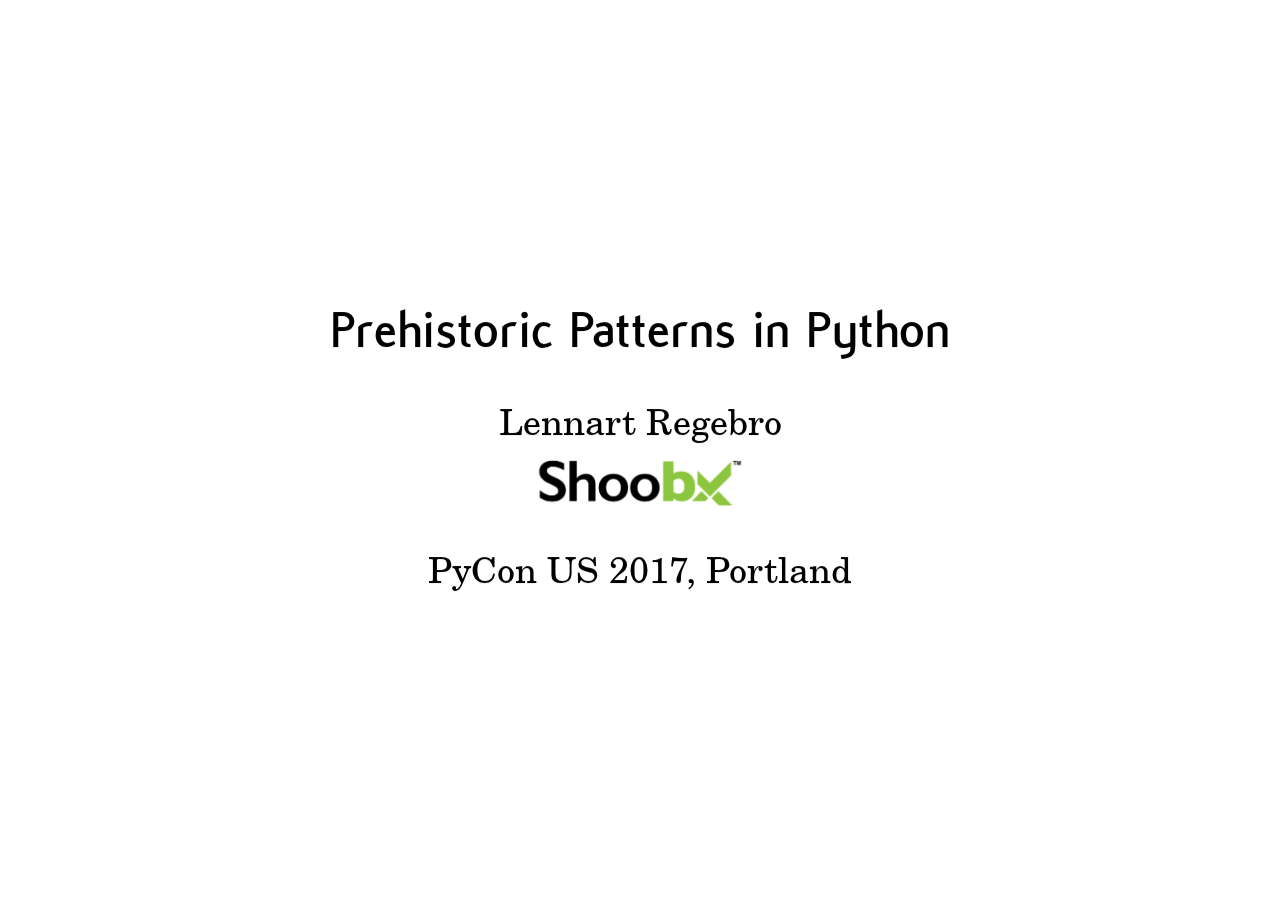
<file: Lennart Regebro - Prehistoric Patterns in Python/index.html>
<!DOCTYPE html><html xmlns="http://www.w3.org/1999/xhtml"><head><title>Prehistoric Patterns in Python</title><meta charset="UTF-8"></meta><meta name="generator" content="Hovercraft! 1.0 http://regebro.github.com/hovercraft"></meta><link rel="stylesheet" href="css/hovercraft.css" media="all"></link><link rel="stylesheet" href="css/impressConsole.css" media="all"></link><link rel="stylesheet" href="css/highlight.css" media="all"></link><link rel="stylesheet" href="css/stylesheet.css" media="screen,projection"></link><script type="text/x-mathjax-config">
      MathJax.Hub.Config({
        showProcessingMessages: false,
        messageStyle: "none",
        TeX : { extensions : ['color.js'] }
      });
    </script></head><body class="impress-not-supported"><div id="impress" auto-console="false"><div class="step step-level-1" step="0" data-rotate-x="0" data-rotate-y="0" data-rotate-z="0" data-scale="1" data-x="0" data-y="0" data-z="0"><h1 id="prehistoric-patterns-in-python">Prehistoric Patterns in Python</h1><p class="name">Lennart Regebro</p><p>PyCon US 2017, Portland</p><div class="notes"><p>Hi! So yes, I'm Lennart Unpronouncable, I've been working with Python
fulltime since 2001.</p></div></div><div class="step step-level-1" step="1" data-rotate-x="0" data-rotate-y="0" data-rotate-z="0" data-scale="1" data-x="1600" data-y="0" data-z="0"><img src="images/cover.png"></img><div class="notes"><p>And I wrote the book on how to move from Python 2 to Python 3.
It's open source, on github.</p></div></div><div class="step step-level-1" step="2" data-rotate-x="0" data-rotate-y="0" data-rotate-z="0" data-scale="1" data-x="3200" data-y="0" data-z="0"><img src="images/magda_elenor.jpg" width="70%" class="left"></img><img src="images/elenor_quince.jpg" width="29.5%" class="right"></img><img src="images/cats.jpg" width="50%" class="left"></img><img src="images/quince.jpg" width="50%" class="right"></img><div class="notes"><p>I'm born in Sweden, but I live in Poland, with my
wife, daughter, cats and fruit trees.</p></div></div><div class="step step-level-1" step="3" data-rotate-x="0" data-rotate-y="0" data-rotate-z="0" data-scale="1" data-x="4800" data-y="0" data-z="0"><p class="blurb">Shoobx is the only comprehensive platform for incorporation, employee
onboarding, equity management, fundraising, board &amp; stockholder
communication, and more.</p><div class="notes"><p>I work for Boston company Shoobx. We make a webapp that helps you with a
lot of the legal documentation for corporations.</p><p>If you don't understand what that elevator blurb says, don't worry about
it, your bosses will. Tell them about us.</p><p>But enough about me!</p></div></div><div class="step step-level-1" step="4" data-rotate-x="0" data-rotate-y="0" data-rotate-z="0" data-scale="1" data-x="6400" data-y="0" data-z="0"><img src="images/python-logo-0.png" width="10%" class="left"></img><img src="images/python-logo-1.png" class="left"></img><h1 id="id1">&gt;&gt;</h1><img src="images/python-logo-2.png"></img><div class="notes"><p>This talk is going to be about old code patterns.</p><p>Because has Python gained more features, so some things we used to do
make no more sense. But there is loads of old code out there, so I will
try to explain why that old code looks like it does.</p><p>And old does not mean unmaintained. If you wrote a library that needed to
support Python 2.4 old patterns may very well remain, because they still
work. So you might very well encounter this in maintained code.</p><p>And, old tutorials and old books have old patterns. And people keep using
them and learning them.</p><p>So if you are using these patterns, don't feel bad, I won't judge you.</p></div></div><div class="step step-level-1" step="5" data-rotate-x="0" data-rotate-y="0" data-rotate-z="0" data-scale="1" data-x="8000" data-y="0" data-z="0"><img src="images/judge.jpg"></img><p>[Yes I will]</p><div class="notes"><p>Let's start! And let's start with dictionaries.</p></div></div><div class="step step-level-1" step="6" data-rotate-x="0" data-rotate-y="0" data-rotate-z="0" data-scale="1" data-x="9600" data-y="0" data-z="0"><pre class="highlight code python"><span class="k">if</span> <span class="n">mydict</span><span class="o">.</span><span class="n">has_key</span><span class="p">(</span><span class="n">x</span><span class="p">):</span></pre><div class="notes"><p>OK, firstly, stop using has_key().</p></div></div><div class="step step-level-1" step="7" data-rotate-x="0" data-rotate-y="0" data-rotate-z="0" data-scale="1" data-x="11200" data-y="0" data-z="0"><pre class="highlight code python"><span class="k">if</span> <span class="n">x</span> <span class="ow">in</span> <span class="n">mydict</span><span class="p">:</span></pre><div class="notes"><p>"in" has been the norm since Python 2.2. It's been 15 years. has_key
doesn't even exist in Python 3. And you probably think I'm silly for
mentioning this. Let me present to you, github search!</p></div></div><div class="step step-level-1" step="8" data-rotate-x="0" data-rotate-y="0" data-rotate-z="0" data-scale="1" data-x="12800" data-y="0" data-z="0"><img src="images/has_key_usage_1.png"></img><img src="images/has_key_usage_2.png"></img><div class="notes"><p>Yes, when you search for has_key on github, it tends to show every few
minutes or so. Not that people add it very often, but they are maintaining
code that still uses has_key() without changing it.</p></div></div><div class="step step-level-1" step="9" data-rotate-x="0" data-rotate-y="0" data-rotate-z="0" data-scale="1" data-x="14400" data-y="0" data-z="0"><img src="images/has_key_commit_1.png" width="100%"></img><div class="notes"><p>I even found this! But don't worry, the actual commit replaces has_key
with in. It's just the commit message that is backwards.</p><p>But hey, it's a dog, I'm impressed it knows git!</p></div></div><div class="step step-level-1" step="10" data-rotate-x="0" data-rotate-y="0" data-rotate-z="0" data-scale="1" data-x="16000" data-y="0" data-z="0"><pre class="highlight code python"><span class="k">for</span> <span class="n">key</span> <span class="ow">in</span> <span class="n">mvd</span><span class="o">.</span><span class="n">keys</span><span class="p">():</span>
    <span class="bp">self</span><span class="o">.</span><span class="n">assertEqual</span><span class="p">(</span><span class="n">d</span><span class="p">[</span><span class="n">key</span><span class="p">],</span> <span class="n">mvd</span><span class="p">[</span><span class="n">key</span><span class="p">])</span></pre><div class="notes"><p>Here is another little thing you don't need to do: using the keys()
method to iterate over a list. It's not as common as has_keys() but
there is a fair amount of matches on githib for this.</p></div></div><div class="step step-level-1" step="11" data-rotate-x="0" data-rotate-y="0" data-rotate-z="0" data-scale="1" data-x="17600" data-y="0" data-z="0"><pre class="highlight code python"><span class="k">for</span> <span class="n">key</span> <span class="ow">in</span> <span class="n">mvd</span><span class="p">:</span>
    <span class="bp">self</span><span class="o">.</span><span class="n">assertEqual</span><span class="p">(</span><span class="n">d</span><span class="p">[</span><span class="n">key</span><span class="p">],</span> <span class="n">mvd</span><span class="p">[</span><span class="n">key</span><span class="p">])</span></pre><div class="notes"><p>Just skip the keys() call.</p><p>The code I showed before is from the latest version of Django,
but it's from a test, so...</p></div></div><div class="step step-level-1" step="12" data-rotate-x="0" data-rotate-y="0" data-rotate-z="0" data-scale="1" data-x="19200" data-y="0" data-z="0"><img src="images/allowed.gif"></img><div class="notes"><p>But still, if you are using the keys() method at all,
you are probably doing it wrong.</p></div></div><div class="step step-level-1" step="13" data-rotate-x="0" data-rotate-y="0" data-rotate-z="0" data-scale="1" data-x="20800" data-y="0" data-z="0"><pre class="highlight code python"><span class="n">keys</span> <span class="o">=</span> <span class="n">mydict</span><span class="o">.</span><span class="n">keys</span><span class="p">()</span></pre><div class="notes"><p>This is also fairly common. But the keys method has different results in
Python 2.7 and Python 3. Only in Python 2 is it a list.</p></div></div><div class="step step-level-1" step="14" data-rotate-x="0" data-rotate-y="0" data-rotate-z="0" data-scale="1" data-x="22400" data-y="0" data-z="0"><pre class="highlight code python"><span class="n">keys</span> <span class="o">=</span> <span class="nb">list</span><span class="p">(</span><span class="n">mydict</span><span class="p">)</span></pre><div class="notes"><p>This is better, it will always make a list.</p></div></div><div class="step step-level-1" step="15" data-rotate-x="0" data-rotate-y="0" data-rotate-z="0" data-scale="1" data-x="24000" data-y="0" data-z="0"><pre class="highlight code python"><span class="n">eater</span> <span class="o">=</span> <span class="nb">iter</span><span class="p">(</span><span class="n">mydict</span><span class="p">)</span></pre><div class="notes"><p>And if you want an iterator, this is the way to do it, although you
usually want an iterator because you want to iterate over it and you can
iterate over a dictionary without calling iter() first, so I don't know
why you ever would do this.</p><p>OK, enough about dictionaries, now let's talk about sets!</p></div></div><div class="step step-level-1" step="16" data-rotate-x="0" data-rotate-y="0" data-rotate-z="0" data-scale="1" data-x="25600" data-y="0" data-z="0"><h1 id="sets">Sets</h1><p>Unique values</p><p>Fast lookup</p><div class="notes"><p>Sets are useful, the values in a set must be unique and lookup in sets
are fast.</p><p>Sets first appeared in Python 2.3. So what did you do before? What else
do we have that has Unique values and fast lookup?</p></div></div><div class="step step-level-1" step="17" data-rotate-x="0" data-rotate-y="0" data-rotate-z="0" data-scale="1" data-x="27200" data-y="0" data-z="0"><pre class="highlight code python"><span class="n">d</span> <span class="o">=</span> <span class="p">{}</span>
<span class="k">for</span> <span class="n">each</span> <span class="ow">in</span> <span class="n">list_of_things</span><span class="p">:</span>
    <span class="n">d</span><span class="p">[</span><span class="n">each</span><span class="p">]</span> <span class="o">=</span> <span class="bp">None</span>

<span class="n">list_of_things</span> <span class="o">=</span> <span class="n">d</span><span class="o">.</span><span class="n">keys</span><span class="p">()</span></pre><div class="notes"><p>Yes! Dictionary keys! So in fact I lied, this pattern isn't about sets,
it's also about dictionaries!</p><p>This code example makes a list unique by putting it into a dictionary
as keys with a value of None, and then getting a list of keys back.</p></div></div><div class="step step-level-1" step="18" data-rotate-x="0" data-rotate-y="0" data-rotate-z="0" data-scale="1" data-x="28800" data-y="0" data-z="0"><pre class="highlight code python"><span class="n">list_of_things</span> <span class="o">=</span> <span class="nb">set</span><span class="p">(</span><span class="n">list_of_things</span><span class="p">)</span></pre><div class="notes"><p>Today you would just do this instead.</p><p>Another usage of dictionary keys like this is when you wanted to do very
fast lookups. Checking if a value exists in a dictionary is way faster
than checking if it exists in a list.</p></div></div><div class="step step-level-1" step="19" data-rotate-x="0" data-rotate-y="0" data-rotate-z="0" data-scale="1" data-x="30400" data-y="0" data-z="0"><h1 id="dicts-vs-lists"><tt>dicts</tt> vs <tt>lists</tt></h1><table cellpadding="0" cellspacing="0"><tbody><tr><td><p>Python 2.7</p></td><td><p>45x</p></td></tr><tr><td><p>Python 3.6</p></td><td><p>60x</p></td></tr><tr><td><p>PyPy 5.5</p></td><td><p>35x</p></td></tr></tbody></table><div class="notes"><p>This is simply looking if a value exists in a dictionary vs a list.
Data is random integers, the set is 200 random integers. Yes, just 200.</p><p>And as you see, dictionaries are <em>way</em> faster than lists. So it used to
be a pattern that if you needed to do that a lot, you used a dictionary.
If you see dict where all values always are None or zero, this maybe be
what is happening.</p><p>And this means that if you are making a lookup to see if some values
exist in a list, consider that maybe it should be a set instead.</p></div></div><div class="step step-level-1" step="20" data-rotate-x="0" data-rotate-y="0" data-rotate-z="0" data-scale="1" data-x="32000" data-y="0" data-z="0"><h1 id="sets-vs-dicts"><tt>sets</tt> vs <tt>dicts</tt></h1><table cellpadding="0" cellspacing="0"><tbody><tr><td><p>Python 2.7</p></td><td><p>1.05x</p></td></tr><tr><td><p>Python 3.6</p></td><td><p>1.05x</p></td></tr><tr><td><p>PyPy 5.5</p></td><td><p>1.02x</p></td></tr></tbody></table><div class="notes"><p>And don't worry, sets are a little bit faster than dictionaries.</p><p>OK, enough with dictionaries for real now. Now lets talk about sorting.</p></div></div><div class="step step-level-1" step="21" data-rotate-x="0" data-rotate-y="0" data-rotate-z="0" data-scale="1" data-x="33600" data-y="0" data-z="0"><img src="images/cookbook1.png"></img><div class="notes"><p>Remember I mentioned old books and tutorials? Yeah, this is from the
Python Cookbook as you can see. Probably 1st edition, from 2002. Why
people commit it to Github in 2016 I don't know.</p><p>Let's look at the code.</p></div></div><div class="step step-level-1" step="22" data-rotate-x="0" data-rotate-y="0" data-rotate-z="0" data-scale="1" data-x="35200" data-y="0" data-z="0"><pre class="highlight code python"><span class="n">keys</span> <span class="o">=</span> <span class="n">os</span><span class="o">.</span><span class="n">environ</span><span class="o">.</span><span class="n">keys</span><span class="p">()</span>
<span class="n">keys</span><span class="o">.</span><span class="n">sort</span><span class="p">()</span>
<span class="k">for</span> <span class="n">x</span> <span class="ow">in</span> <span class="n">keys</span><span class="p">:</span>
    <span class="k">print</span> <span class="n">x</span><span class="p">,</span></pre><div class="notes"><p>This makes a list from a dictionary, and then sorts it with the lists
sort() method. And that's was the only way to stort things in 2002,
making a list and sorting it. But since Python 2.4 we have the sorted()
builtin.</p></div></div><div class="step step-level-1" step="23" data-rotate-x="0" data-rotate-y="0" data-rotate-z="0" data-scale="1" data-x="36800" data-y="0" data-z="0"><pre class="highlight code python"><span class="k">for</span> <span class="n">x</span> <span class="ow">in</span> <span class="nb">sorted</span><span class="p">(</span><span class="n">os</span><span class="o">.</span><span class="n">environ</span><span class="p">):</span>
    <span class="k">print</span> <span class="n">x</span><span class="p">,</span></pre><div class="notes"><p>Much better. Because less lines means less bugs. And it also is more
robust to use sorted(), because sorted() takes any iterable. It can be a
list, set, generator or like in this case a dictionary. sort() only works
on lists.</p><p>Even better would have been if we could use a list comprehension, of
course. But we can't, because of the print statement.</p><p>Or... can we?</p></div></div><div class="step step-level-1" step="24" data-rotate-x="0" data-rotate-y="0" data-rotate-z="0" data-scale="1" data-x="38400" data-y="0" data-z="0"><pre class="highlight code python"><span class="p">[</span><span class="k">print</span><span class="p">(</span><span class="n">x</span><span class="p">,</span> <span class="n">end</span><span class="o">=</span><span class="s1">' '</span><span class="p">)</span> <span class="k">for</span> <span class="n">x</span> <span class="ow">in</span> <span class="nb">sorted</span><span class="p">(</span><span class="n">os</span><span class="o">.</span><span class="n">environ</span><span class="p">)]</span></pre><div class="notes"><p>Of course we can, print is a function in Python 3!</p></div></div><div class="step step-level-1" step="25" data-rotate-x="0" data-rotate-y="0" data-rotate-z="0" data-scale="1" data-x="40000" data-y="0" data-z="0"><h1 id="stuck-on-python-2">Stuck on Python 2?</h1><h1 id="sucks-for-you">Sucks for you!</h1><div class="notes"><p>Just kidding.</p></div></div><div class="step step-level-1" step="26" data-rotate-x="0" data-rotate-y="0" data-rotate-z="0" data-scale="1" data-x="41600" data-y="0" data-z="0"><pre class="highlight code python"><span class="kn">from</span> <span class="nn">__future__</span> <span class="kn">import</span> <span class="n">print_function</span>

<span class="p">[</span><span class="k">print</span><span class="p">(</span><span class="n">x</span><span class="p">,</span> <span class="n">end</span><span class="o">=</span><span class="s1">' '</span><span class="p">)</span> <span class="k">for</span> <span class="n">x</span> <span class="ow">in</span> <span class="nb">sorted</span><span class="p">(</span><span class="n">os</span><span class="o">.</span><span class="n">environ</span><span class="p">)]</span></pre><div class="notes"><p>You <em>can</em> do this in Python 2 as well.</p><p>Calling sort() on an existing list is a little bit faster than calling
sorted on the list, since sorted() ends up creating a new list. But the
difference is very small, around 2%, less on PyPy.</p></div></div><div class="step step-level-1" step="27" data-rotate-x="0" data-rotate-y="0" data-rotate-z="0" data-scale="1" data-x="43200" data-y="0" data-z="0"><pre class="highlight code python"><span class="n">vs</span> <span class="o">=</span> <span class="nb">sorted</span><span class="p">(</span><span class="n">vs</span><span class="p">,</span> <span class="k">lambda</span> <span class="n">a</span><span class="p">,</span> <span class="n">b</span><span class="p">:</span> <span class="o">-</span><span class="nb">cmp</span><span class="p">(</span><span class="n">a</span><span class="p">[</span><span class="mi">1</span><span class="p">],</span> <span class="n">b</span><span class="p">[</span><span class="mi">1</span><span class="p">]))</span></pre><div class="notes"><p>However, the next old sorting pattern <em>is</em> all about speed. For that
reason it's the one that you are least likely to encounter, because
fixing it is a marked improvement. But that also means it's important
to fix it, so I will talk about it anyway.</p><p>This code, from a book about Django and Javascript, uses the standard way
of sorting a list by passing in a comparison function, in this case a
lambda.</p><p>comparison functions return 1, 0 or -1 to tell which item of the two is
larger, so by sticking a minus first you get a reverse sort.</p></div></div><div class="step step-level-1" step="28" data-rotate-x="0" data-rotate-y="0" data-rotate-z="0" data-scale="1" data-x="44800" data-y="0" data-z="0"><table cellpadding="0" cellspacing="0"><tbody><tr><td><p>len(l)</p></td><td><p># calls</p></td><td><p>Per item</p></td></tr><tr><td><p>4</p></td><td><p>6</p></td><td><p>1.5</p></td></tr><tr><td><p>10</p></td><td><p>22</p></td><td><p>2.2</p></td></tr><tr><td><p>100</p></td><td><p>528</p></td><td><p>5.28</p></td></tr><tr><td><p>40,000</p></td><td><p>342,541</p></td><td><p>8.56</p></td></tr></tbody></table><p class="ref">Reference: Jarret Hardie in Python Magazine</p><div class="notes"><p>Buuuut, the comparison function compares pairs, and the longer the list
is, the more possible pairings is there. You see that long lists have a lot
more calls per item.</p></div></div><div class="step step-level-1" step="29" data-rotate-x="0" data-rotate-y="0" data-rotate-z="0" data-scale="1" data-x="46400" data-y="0" data-z="0"><pre class="highlight code python"><span class="n">vs</span> <span class="o">=</span> <span class="nb">sorted</span><span class="p">(</span><span class="n">vs</span><span class="p">,</span> <span class="n">key</span><span class="o">=</span><span class="k">lambda</span> <span class="n">a</span><span class="p">:</span> <span class="n">a</span><span class="p">[</span><span class="mi">1</span><span class="p">],</span> <span class="n">reverse</span><span class="o">=</span><span class="bp">True</span><span class="p">)</span></pre><div class="notes"><p>So therefore, a key argument to sort() and sorted() was introduced
already in Python 2.4.</p><p>The function now got much simpler, and has only one argument    .
But how does the statistics look for how many calls the function gets?</p></div></div><div class="step step-level-1" step="30" data-rotate-x="0" data-rotate-y="0" data-rotate-z="0" data-scale="1" data-x="48000" data-y="0" data-z="0"><table cellpadding="0" cellspacing="0"><tbody><tr><td><p>len(l)</p></td><td><p># calls</p></td><td><p>Per item</p></td></tr><tr><td><p>4</p></td><td><p>4</p></td><td><p>1</p></td></tr><tr><td><p>10</p></td><td><p>10</p></td><td><p>1</p></td></tr><tr><td><p>100</p></td><td><p>100</p></td><td><p>1</p></td></tr><tr><td><p>40,000</p></td><td><p>40,000</p></td><td><p>1</p></td></tr></tbody></table><div class="notes"><p>Yeah, you get exactly one call per item, always.</p><p>With the cmp function we get around 17 times as many calls to getitem
as for with a key function. Yeah, 17. The slow bit of sorting is still
the actual sorting, but this makes a big difference.</p><p>40.000 random integers take only around 20% of the time to sort with a
key function instead of a cmp function.</p></div></div><div class="step step-level-1" step="31" data-rotate-x="0" data-rotate-y="0" data-rotate-z="0" data-scale="1" data-x="49600" data-y="0" data-z="0"><pre class="highlight code python"><span class="k">class</span> <span class="nc">MyClass</span><span class="p">(</span><span class="nb">object</span><span class="p">):</span>

    <span class="k">def</span> <span class="fm">__cmp__</span><span class="p">(</span><span class="bp">self</span><span class="p">,</span> <span class="n">other</span><span class="p">):</span>
        <span class="k">return</span> <span class="nb">cmp</span><span class="p">(</span><span class="bp">self</span><span class="o">.</span><span class="n">value</span><span class="p">,</span> <span class="n">other</span><span class="o">.</span><span class="n">value</span><span class="p">)</span></pre><div class="notes"><p>And just as the cmp comparison method is deprecated and gone under Python
3, so is the dunder cmp method on objects. Instead there are the so
called "rich comparison functions."</p></div></div><div class="step step-level-1" step="32" data-rotate-x="0" data-rotate-y="0" data-rotate-z="0" data-scale="1" data-x="51200" data-y="0" data-z="0"><pre class="highlight code python"><span class="k">class</span> <span class="nc">MyClass</span><span class="p">(</span><span class="nb">object</span><span class="p">):</span>

    <span class="k">def</span> <span class="fm">__lt__</span><span class="p">(</span><span class="bp">self</span><span class="p">,</span> <span class="n">other</span><span class="p">):</span>
       <span class="o">...</span>
    <span class="k">def</span> <span class="fm">__le__</span><span class="p">(</span><span class="bp">self</span><span class="p">,</span> <span class="n">other</span><span class="p">):</span>
       <span class="o">...</span>
    <span class="k">def</span> <span class="fm">__gt__</span><span class="p">(</span><span class="bp">self</span><span class="p">,</span> <span class="n">other</span><span class="p">):</span>
       <span class="o">...</span>
    <span class="k">def</span> <span class="fm">__ge__</span><span class="p">(</span><span class="bp">self</span><span class="p">,</span> <span class="n">other</span><span class="p">):</span>
       <span class="o">...</span>
    <span class="k">def</span> <span class="fm">__eq__</span><span class="p">(</span><span class="bp">self</span><span class="p">,</span> <span class="n">other</span><span class="p">):</span>
       <span class="o">...</span>
    <span class="k">def</span> <span class="fm">__ne__</span><span class="p">(</span><span class="bp">self</span><span class="p">,</span> <span class="n">other</span><span class="p">):</span>
       <span class="o">...</span></pre><div class="notes"><p>There are plenty of reasons to use these instead of __cmp__, like the
fact that some types may tested for equality, but not otherwise
comparable. You can for example test if a color object is the same as
another color object but which of the colours are bigger?</p><p>But __cmp__ has a big benefit, you only need to implement one method, not
six, and this has meant that people were reluctant to use it.</p></div></div><div class="step step-level-1" step="33" data-rotate-x="0" data-rotate-y="0" data-rotate-z="0" data-scale="1" data-x="52800" data-y="0" data-z="0"><pre class="highlight code python"><span class="kn">from</span> <span class="nn">functools</span> <span class="kn">import</span> <span class="n">total_ordering</span>

<span class="nd">@total_ordering</span>
<span class="k">class</span> <span class="nc">MyClass</span><span class="p">(</span><span class="nb">object</span><span class="p">):</span>

    <span class="k">def</span> <span class="fm">__lt__</span><span class="p">(</span><span class="bp">self</span><span class="p">,</span> <span class="n">other</span><span class="p">):</span>
       <span class="o">...</span>
    <span class="k">def</span> <span class="fm">__eq__</span><span class="p">(</span><span class="bp">self</span><span class="p">,</span> <span class="n">other</span><span class="p">):</span>
       <span class="o">...</span></pre><div class="notes"><p>Functools to the rescue. With total_ordering you only need to implement
__eq__ and either less than or greater than.</p></div></div><div class="step step-level-1" step="34" data-rotate-x="0" data-rotate-y="0" data-rotate-z="0" data-scale="1" data-x="54400" data-y="0" data-z="0"><pre class="highlight code python"><span class="n">result</span> <span class="o">=</span> <span class="n">use_blank</span> <span class="ow">and</span> <span class="n">blank_value</span> <span class="ow">or</span> <span class="n">default</span></pre><div class="notes"><p>This looks like a logic expression, but it isn't. It's a sneaky
conditonal expression!</p><p>It means that if use_blank is True, then result
gets set to blank_value other wise it's set to default.</p><p>But blank_value was a argument. What if it is something that evaluates to
false, like a None or an empty set?</p><p>Yes: result will be default, not what you pass in as blank_value.</p></div></div><div class="step step-level-1" step="35" data-rotate-x="0" data-rotate-y="0" data-rotate-z="0" data-scale="1" data-x="56000" data-y="0" data-z="0"><pre class="highlight code python"><span class="n">result</span> <span class="o">=</span> <span class="n">blank_value</span> <span class="k">if</span> <span class="n">use_blank</span> <span class="k">else</span> <span class="n">default</span></pre><div class="notes"><p>This is how to do a conditional expression. It only arrived in Python
2.5, because people couldn't agree on how it should look, and I agree
it's not very readable, the condition is in the middle, so I tend to only
use it if I have to, which is when I have to use an expression, like
HTML templates or similar.</p><p>Now, on to something slightly more complex, resource handling!</p></div></div><div class="step step-level-1" step="36" data-rotate-x="0" data-rotate-y="0" data-rotate-z="0" data-scale="1" data-x="57600" data-y="0" data-z="0"><pre class="highlight code python"><span class="n">t</span> <span class="o">=</span> <span class="n">database</span><span class="o">.</span><span class="n">start</span><span class="p">()</span>
<span class="k">try</span><span class="p">:</span>
    <span class="k">try</span><span class="p">:</span>
        <span class="n">t</span><span class="o">.</span><span class="n">insert</span><span class="p">(</span><span class="n">a_bunch_of_records</span><span class="p">)</span>
        <span class="n">t</span><span class="o">.</span><span class="n">commit</span><span class="p">()</span>
    <span class="k">except</span> <span class="n">DatabaseException</span><span class="p">:</span>
        <span class="n">log</span><span class="o">.</span><span class="n">exception</span><span class="p">(</span><span class="s2">"Something went wrong!"</span><span class="p">)</span>
        <span class="n">t</span><span class="o">.</span><span class="n">abort</span><span class="p">()</span>
<span class="k">finally</span><span class="p">:</span>
    <span class="n">t</span><span class="o">.</span><span class="n">close</span><span class="p">()</span></pre><div class="notes"><p>Yeah, this also isn't very readable. It's a made up example that make
sure that the database transaction is aborted if something goes wrong,
and that it's closed at the end no matter what.</p><p>It's hard to read because it nests two try statements. try/except/finally
only happened in 2.5. Before that you had to nest one try/except inside a
try/finally, like this code, and it's those nested try statements that
make this code ugly.</p></div></div><div class="step step-level-1" step="37" data-rotate-x="0" data-rotate-y="0" data-rotate-z="0" data-scale="1" data-x="59200" data-y="0" data-z="0"><pre class="highlight code python"><span class="n">t</span> <span class="o">=</span> <span class="n">database</span><span class="o">.</span><span class="n">start</span><span class="p">()</span>
<span class="k">try</span><span class="p">:</span>
    <span class="n">t</span><span class="o">.</span><span class="n">insert</span><span class="p">(</span><span class="n">a_bunch_of_records</span><span class="p">)</span>
    <span class="n">t</span><span class="o">.</span><span class="n">commit</span><span class="p">()</span>
<span class="k">except</span> <span class="n">DatabaseException</span><span class="p">:</span>
    <span class="n">log</span><span class="o">.</span><span class="n">exception</span><span class="p">(</span><span class="s2">"Something went wrong!"</span><span class="p">)</span>
    <span class="n">t</span><span class="o">.</span><span class="n">abort</span><span class="p">()</span>
<span class="k">finally</span><span class="p">:</span>
    <span class="n">t</span><span class="o">.</span><span class="n">close</span><span class="p">()</span></pre><div class="notes"><p>Already this is better.</p></div></div><div class="step step-level-1" step="38" data-rotate-x="0" data-rotate-y="0" data-rotate-z="0" data-scale="1" data-x="60800" data-y="0" data-z="0"><pre class="highlight code python"><span class="k">with</span> <span class="n">database</span><span class="o">.</span><span class="n">start</span><span class="p">()</span> <span class="k">as</span> <span class="n">t</span><span class="p">:</span>
    <span class="k">try</span><span class="p">:</span>
        <span class="n">t</span><span class="o">.</span><span class="n">insert</span><span class="p">(</span><span class="n">a_bunch_of_records</span><span class="p">)</span>
        <span class="n">t</span><span class="o">.</span><span class="n">commit</span><span class="p">()</span>
    <span class="k">except</span> <span class="n">DatabaseException</span><span class="p">:</span>
        <span class="n">log</span><span class="o">.</span><span class="n">exception</span><span class="p">(</span><span class="s2">"Something went wrong!"</span><span class="p">)</span>
        <span class="n">t</span><span class="o">.</span><span class="n">abort</span><span class="p">()</span></pre><div class="notes"><p>But of course, even better is with a context manager.</p></div></div><div class="step step-level-1" step="39" data-rotate-x="0" data-rotate-y="0" data-rotate-z="0" data-scale="1" data-x="62400" data-y="0" data-z="0"><pre class="highlight code python"><span class="k">class</span> <span class="nc">MagicResource</span><span class="p">(</span><span class="nb">object</span><span class="p">):</span>

    <span class="k">def</span> <span class="fm">__del__</span><span class="p">(</span><span class="bp">self</span><span class="p">):</span>
        <span class="c1"># deallocate the object!</span></pre><div class="notes"><p>Another way to deallocate resources was __del__. This was never a good
idea, as __del__ isn't guaranteed to be called. A context manager would
be the solution instead.</p><p>For the reason that it never was a good idea, I thought deallocating things
in dunder del would be unusual.</p></div></div><div class="step step-level-1" step="40" data-rotate-x="0" data-rotate-y="0" data-rotate-z="0" data-scale="1" data-x="64000" data-y="0" data-z="0"><img src="images/del_use1.png" width="75%"></img><div class="notes"><p>Boy was I wrong. There's tons of this. I think it's Java and C++ people
that do this when they switch to Python.</p></div></div><div class="step step-level-1" step="41" data-rotate-x="0" data-rotate-y="0" data-rotate-z="0" data-scale="1" data-x="65600" data-y="0" data-z="0"><pre class="highlight code python"><span class="bp">self</span><span class="o">.</span><span class="n">assertRaises</span><span class="p">(</span><span class="n">DatabaseException</span><span class="p">,</span> <span class="n">add_records</span><span class="p">,</span>
                  <span class="n">arg1</span><span class="p">,</span> <span class="n">arg2</span><span class="p">,</span> <span class="n">keyword</span><span class="o">=</span><span class="bp">True</span><span class="p">)</span></pre><div class="notes"><p>On the topic of context managers, unittests assertRaises is a
contextmanager in 2.7 and later.</p></div></div><div class="step step-level-1" step="42" data-rotate-x="0" data-rotate-y="0" data-rotate-z="0" data-scale="1" data-x="67200" data-y="0" data-z="0"><pre class="highlight code python"><span class="k">with</span> <span class="bp">self</span><span class="o">.</span><span class="n">assertRaises</span><span class="p">(</span><span class="n">DatabaseException</span><span class="p">):</span>
    <span class="n">add_records</span><span class="p">(</span><span class="n">arg1</span><span class="p">,</span> <span class="n">arg2</span><span class="p">,</span> <span class="n">keyword</span><span class="o">=</span><span class="bp">True</span><span class="p">)</span></pre><div class="notes"><p>So much nicer.</p></div></div><div class="step step-level-1" step="43" data-rotate-x="0" data-rotate-y="0" data-rotate-z="0" data-scale="1" data-x="68800" data-y="0" data-z="0"><pre class="highlight code python"><span class="kn">import</span> <span class="nn">tempfile</span>

<span class="k">with</span> <span class="n">tempfile</span><span class="o">.</span><span class="n">TemporaryDirectory</span><span class="p">()</span> <span class="k">as</span> <span class="nb">dir</span><span class="p">:</span>
    <span class="c1"># Do stuff</span></pre><div class="notes"><p>Also worth mentioning is that in Python 2.7 TemporaryFile and
NamedTemporaryFile are context managers. And in Python 3.2 and later
you also have TemporaryDirectory!</p></div></div><div class="step step-level-1" step="44" data-rotate-x="0" data-rotate-y="0" data-rotate-z="0" data-scale="1" data-x="70400" data-y="0" data-z="0"><h1 id="id2">Stuck on Python 2?</h1><h1 id="id3">Sucks for you!</h1><div class="notes"><p>Next: Generators.</p></div></div><div class="step step-level-1" step="45" data-rotate-x="0" data-rotate-y="0" data-rotate-z="0" data-scale="1" data-x="72000" data-y="0" data-z="0"><pre class="highlight code python"><span class="k">def</span> <span class="nf">a_generator</span><span class="p">():</span>
    <span class="k">for</span> <span class="n">x</span> <span class="ow">in</span> <span class="n">another_generator</span><span class="p">():</span>
        <span class="k">yield</span> <span class="n">x</span></pre><div class="notes"><p>Generators are awesome, I love generators. But this sort of code annoys
me every time. Why do I have to write such stupid code?</p></div></div><div class="step step-level-1" step="46" data-rotate-x="0" data-rotate-y="0" data-rotate-z="0" data-scale="1" data-x="73600" data-y="0" data-z="0"><pre class="highlight code python"><span class="k">def</span> <span class="nf">a_generator</span><span class="p">():</span>
    <span class="k">yield from</span> <span class="n">another_generator</span><span class="p">()</span></pre><div class="notes"><p>In Python 3.3 and later, I don't!</p></div></div><div class="step step-level-1" step="47" data-rotate-x="0" data-rotate-y="0" data-rotate-z="0" data-scale="1" data-x="75200" data-y="0" data-z="0"><h1 id="id4">Stuck on Python 2?</h1><h1 id="id5">Sucks for you!</h1><div class="notes"><p>Now this is not the only thing yield from does. It also changes how you
use coroutines.</p><p>But coroutines really require their own talk, but the most important for
this is that without yield from it's very hard to yield from a
subgenerator with Python coroutines.</p><p>It's in fact so hard that I can't even find a single example of it being
done without yield from. Python 2 coroutine example, yep, I can find that.
Python 2 coroutines with subroutines? <em>can't find em</em></p><p>But it requires you to do a lot of exception handling and closing of the
subroutine etc. Yield from does all that for you, it will let a subroutine
yield data directly to the called of the coroutine the correct way.</p><p>On the topic of Generators and coroutines, Python 3.7 will have a
backwards incompatible change I thought I should mention.</p></div></div><div class="step step-level-1" step="48" data-rotate-x="0" data-rotate-y="0" data-rotate-z="0" data-scale="1" data-x="76800" data-y="0" data-z="0"><pre class="highlight code python"><span class="k">def</span> <span class="nf">__next__</span><span class="p">(</span><span class="bp">self</span><span class="p">):</span>
    <span class="n">x</span> <span class="o">=</span> <span class="bp">self</span><span class="o">.</span><span class="n">foo</span><span class="p">()</span>
    <span class="k">if</span> <span class="n">x</span> <span class="o">==</span> <span class="mi">0</span><span class="p">:</span>
        <span class="k">raise</span> <span class="ne">StopIteration</span>
    <span class="k">return</span> <span class="n">x</span></pre><div class="notes"><p>Generators are a type of iterators, and iterators is any object with a
__next__ method. You signal the end of the iteration by raising a
StopIteration exception.</p></div></div><div class="step step-level-1" step="49" data-rotate-x="0" data-rotate-y="0" data-rotate-z="0" data-scale="1" data-x="78400" data-y="0" data-z="0"><pre class="highlight code python"><span class="k">def</span> <span class="nf">testgen</span><span class="p">(</span><span class="n">x</span><span class="p">):</span>
    <span class="k">while</span> <span class="n">x</span> <span class="o">&lt;</span> <span class="mi">100</span><span class="p">:</span>
        <span class="k">if</span> <span class="n">x</span> <span class="o">==</span> <span class="mi">31</span><span class="p">:</span>
            <span class="k">raise</span> <span class="ne">StopIteration</span>
        <span class="n">x</span> <span class="o">+=</span> <span class="mi">1</span><span class="o">+</span><span class="n">x</span>
        <span class="k">yield</span> <span class="n">x</span></pre><div class="notes"><p>And so you should use StopIteration to stop the iteration ins a generator
as well, right? They are after all just fancy iterators, or?</p><p>Ah, well, no. This above does indeed work. But raising StopIteration in
generators can under specific circumstance cause some obscure bugs.</p></div></div><div class="step step-level-1" step="50" data-rotate-x="0" data-rotate-y="0" data-rotate-z="0" data-scale="1" data-x="80000" data-y="0" data-z="0"><h1 id="pep-479">PEP 479</h1><div class="notes"><p>See PEP 479 if you want the details.</p></div></div><div class="step step-level-1" step="51" data-rotate-x="0" data-rotate-y="0" data-rotate-z="0" data-scale="1" data-x="81600" data-y="0" data-z="0"><pre class="highlight code">&gt;&gt;&gt; list(testgen(0))
RuntimeError: generator raised StopIteration</pre><div class="notes"><p>The end result is in any case that starting from Python 3.7, raising a
StopIteration in a generator in fact raises a RuntimeError.</p></div></div><div class="step step-level-1" step="52" data-rotate-x="0" data-rotate-y="0" data-rotate-z="0" data-scale="1" data-x="83200" data-y="0" data-z="0"><pre class="highlight code python"><span class="k">def</span> <span class="nf">testgen</span><span class="p">(</span><span class="n">x</span><span class="p">):</span>
    <span class="k">while</span> <span class="n">x</span> <span class="o">&lt;</span> <span class="mi">100</span><span class="p">:</span>
        <span class="k">if</span> <span class="n">x</span> <span class="o">==</span> <span class="mi">31</span><span class="p">:</span>
            <span class="k">return</span>
        <span class="n">x</span> <span class="o">+=</span> <span class="mi">1</span><span class="o">+</span><span class="n">x</span>
        <span class="k">yield</span> <span class="n">x</span></pre><div class="notes"><p>The correct way is to just return. This will raise StopIteration.</p></div></div><div class="step step-level-1" step="53" data-rotate-x="0" data-rotate-y="0" data-rotate-z="0" data-scale="1" data-x="84800" data-y="0" data-z="0"><pre class="highlight code python"><span class="k">def</span> <span class="nf">testgen</span><span class="p">(</span><span class="n">x</span><span class="p">):</span>
    <span class="k">while</span> <span class="n">x</span> <span class="o">&lt;</span> <span class="mi">100</span><span class="p">:</span>
        <span class="k">if</span> <span class="n">x</span> <span class="o">==</span> <span class="mi">31</span><span class="p">:</span>
            <span class="k">return</span> <span class="s2">"Not an error anymore!"</span>
        <span class="n">x</span> <span class="o">+=</span> <span class="mi">1</span><span class="o">+</span><span class="n">x</span>
        <span class="k">yield</span> <span class="n">x</span></pre><div class="notes"><p>And in Python 3.3 you can even pass an argument into StopIteration by
returning a value.</p><p>And this again has to do with coroutines, which are magic. So if you want to do coroutines, you need Python 3.</p></div></div><div class="step step-level-1" step="54" data-rotate-x="0" data-rotate-y="0" data-rotate-z="0" data-scale="1" data-x="86400" data-y="0" data-z="0"><h1 id="id6">Stuck on Python 2?</h1><h1 id="id7">Sucks for you!</h1></div><div class="step step-level-1" step="55" data-rotate-x="0" data-rotate-y="0" data-rotate-z="0" data-scale="1" data-x="88000" data-y="0" data-z="0"><pre class="highlight code python"><span class="bp">self</span><span class="o">.</span><span class="n">_leftover</span> <span class="o">=</span> <span class="sa">b</span><span class="s1">''</span><span class="o">.</span><span class="n">join</span><span class="p">([</span><span class="nb">bytes</span><span class="p">,</span> <span class="bp">self</span><span class="o">.</span><span class="n">_leftover</span><span class="p">])</span></pre><p class="ref">Django 1.11.1: django/http/multipartparser.py</p><div class="notes"><p>And now, the prehistoric pattern that was the catalyst for this talk.
Concatinating strings by joining an empty string, like this example
from Django.</p><p>It's obvious it's old code, they have a variable called bytes.</p></div></div><div class="step step-level-1" step="56" data-rotate-x="0" data-rotate-y="0" data-rotate-z="0" data-scale="1" data-x="89600" data-y="0" data-z="0"><pre class="highlight code python"><span class="bp">self</span><span class="o">.</span><span class="n">_leftover</span> <span class="o">=</span> <span class="nb">bytes</span> <span class="o">+</span> <span class="bp">self</span><span class="o">.</span><span class="n">_leftover</span></pre><div class="notes"><p>Why not do this instead?</p><p>Well, you used to hear people claiming that concatenating strings with +
is slow, and that doing a join is faster. But, they say, since CPython
2.5 there are optimizations in string concatenation, so now it is fast, I
was told.</p><p>So let's look at the benchmarks.</p></div></div><div class="step step-level-1" step="57" data-rotate-x="0" data-rotate-y="0" data-rotate-z="0" data-scale="1" data-x="91200" data-y="0" data-z="0"><h1 id="is-faster-than-join"><tt>+</tt> is faster than <tt>.join</tt></h1><table cellpadding="0" cellspacing="0"><tbody><tr><td><p>Python 2.4</p></td><td><p>3.0x</p></td></tr><tr><td><p>Python 2.7</p></td><td><p>2.7x</p></td></tr><tr><td><p>Python 3.6</p></td><td><p>2.1x</p></td></tr><tr><td><p>PyPy2 5.4</p></td><td><p>1.5x</p></td></tr><tr><td><p>PyPy3 5.5</p></td><td><p>1.2x</p></td></tr></tbody></table><div class="notes"><p>And you see that using addition to concatenate is faster.
Even on Python 2.4! So using join() was never faster!</p><p>So where does this claim that join is faster come from?
I think this is a big misunderstandning.</p></div></div><div class="step step-level-1" step="58" data-rotate-x="0" data-rotate-y="0" data-rotate-z="0" data-scale="1" data-x="92800" data-y="0" data-z="0"><h1 id="this-is-slow">This is slow:</h1><pre class="highlight code python"><span class="n">result</span> <span class="o">=</span> <span class="s1">''</span>
<span class="k">for</span> <span class="n">text</span> <span class="ow">in</span> <span class="n">long_list_of_text</span><span class="p">():</span>
    <span class="n">result</span> <span class="o">=</span> <span class="n">result</span> <span class="o">+</span> <span class="n">text</span>
<span class="k">return</span> <span class="n">result</span></pre><div class="notes"><p>This code will be slow, but...</p></div></div><div class="step step-level-1" step="59" data-rotate-x="0" data-rotate-y="0" data-rotate-z="0" data-scale="1" data-x="94400" data-y="0" data-z="0"><h1 id="much-faster">Much faster:</h1><pre class="highlight code python"><span class="n">texts</span> <span class="o">=</span> <span class="n">long_list_of_text</span><span class="p">()</span>
<span class="n">result</span> <span class="o">=</span> <span class="s1">''</span><span class="o">.</span><span class="n">join</span><span class="p">(</span><span class="n">texts</span><span class="p">)</span>
<span class="k">return</span> <span class="n">result</span></pre><div class="notes"><p>This code will be fast.</p></div></div><div class="step step-level-1" step="60" data-rotate-x="0" data-rotate-y="0" data-rotate-z="0" data-scale="1" data-x="96000" data-y="0" data-z="0"><h1 id="join-is-faster-than"><tt>join</tt> is faster than <tt>+</tt></h1><table cellpadding="0" cellspacing="0"><tbody><tr><td><p>Python 2.4</p></td><td><p>2x</p></td></tr><tr><td><p>Python 2.7</p></td><td><p>2x</p></td></tr><tr><td><p>Python 3.6</p></td><td><p>2.5x</p></td></tr><tr><td><p>PyPy2 5.4</p></td><td><p>700x</p></td></tr><tr><td><p>PyPy3 5.5</p></td><td><p>700x</p></td></tr></tbody></table><div class="notes"><p>Join is WAY faster when joining an existing list of strings. This is
native strings. With Unicode the difference under Python 2 is around 200
times!</p></div></div><div class="step step-level-1" step="61" data-rotate-x="0" data-rotate-y="0" data-rotate-z="0" data-scale="1" data-x="97600" data-y="0" data-z="0"><pre class="highlight code python"><span class="n">result</span> <span class="o">=</span> <span class="s1">''</span>
<span class="k">for</span> <span class="n">x</span> <span class="ow">in</span> <span class="nb">xrange</span><span class="p">(</span><span class="mi">1000</span><span class="p">):</span>
    <span class="n">result</span> <span class="o">=</span> <span class="n">result</span> <span class="o">+</span> <span class="n">x</span> <span class="o">*</span> <span class="n">char</span></pre><h1 id="vs">vs.</h1><pre class="highlight code python"><span class="n">l</span> <span class="o">=</span> <span class="p">[]</span>
<span class="k">for</span> <span class="n">x</span> <span class="ow">in</span> <span class="nb">xrange</span><span class="p">(</span><span class="mi">1000</span><span class="p">):</span>
    <span class="n">l</span><span class="o">.</span><span class="n">append</span><span class="p">(</span><span class="n">x</span> <span class="o">*</span> <span class="n">char</span><span class="p">)</span>

<span class="n">result</span> <span class="o">=</span> <span class="s1">''</span><span class="o">.</span><span class="n">join</span><span class="p">(</span><span class="n">l</span><span class="p">)</span></pre><div class="notes"><p>But I discovered something interesting here. If you are actually generating
the strings in a loop, then it's faster to add in that loop than making a
list and then joining it!</p></div></div><div class="step step-level-1" step="62" data-rotate-x="0" data-rotate-y="0" data-rotate-z="0" data-scale="1" data-x="99200" data-y="0" data-z="0"><h1 id="is-faster-than-join-again"><tt>+</tt> is faster than <tt>.join</tt> again!</h1><p>With native strings</p><table cellpadding="0" cellspacing="0"><tbody><tr><td><p>Python 2.4</p></td><td><p>2.2x</p></td></tr><tr><td><p>Python 2.7</p></td><td><p>2.1x</p></td></tr><tr><td><p>Python 3.6</p></td><td><p>1.9x</p></td></tr><tr><td><p>PyPy2 5.4</p></td><td><p>0.01x</p></td></tr><tr><td><p>PyPy3 5.5</p></td><td><p>0.02x</p></td></tr></tbody></table><div class="notes"><p>Except on PyPy!</p><p>This is native strings, so byte strings on Python 2, Unicode on Python 3.</p></div></div><div class="step step-level-1" step="63" data-rotate-x="0" data-rotate-y="0" data-rotate-z="0" data-scale="1" data-x="100800" data-y="0" data-z="0"><h1 id="but-join-is-still-faster-than">But <tt>.join</tt> is still faster than <tt>+</tt>!</h1><p>With non-native strings</p><table cellpadding="0" cellspacing="0"><tbody><tr><td><p>Python 2.4</p></td><td><p>17x</p></td></tr><tr><td><p>Python 2.7</p></td><td><p>27x</p></td></tr><tr><td><p>Python 3.6</p></td><td><p>34x</p></td></tr><tr><td><p>PyPy2 5.4</p></td><td><p>67x</p></td></tr><tr><td><p>PyPy3 5.5</p></td><td><p>83x</p></td></tr></tbody></table></div><div class="step step-level-1" step="64" data-rotate-x="0" data-rotate-y="0" data-rotate-z="0" data-scale="1" data-x="102400" data-y="0" data-z="0"><h1 id="constants-and-loops">Constants and Loops</h1><pre class="highlight code python"><span class="n">const</span> <span class="o">=</span> <span class="mi">5</span> <span class="o">*</span> <span class="mf">3.5</span>
<span class="n">result</span> <span class="o">=</span> <span class="mi">0</span>
<span class="k">for</span> <span class="n">each</span> <span class="ow">in</span> <span class="n">some_iterable</span><span class="p">:</span>
    <span class="n">result</span> <span class="o">+=</span> <span class="n">const</span></pre><div class="notes"><p>This is a pattern that was suggested to me that I should bring up.
And I wasn't going to do it until I started benchmarking it.</p><p>Here we see something simple, calculating a constant outside the loop.
That should speed up the loop, right because you don't have to calculate
the constant, right?</p></div></div><div class="step step-level-1" step="65" data-rotate-x="0" data-rotate-y="0" data-rotate-z="0" data-scale="1" data-x="104000" data-y="0" data-z="0"><h1 id="id8">Constants and Loops</h1><pre class="highlight code python"><span class="n">result</span> <span class="o">=</span> <span class="mi">0</span>
<span class="k">for</span> <span class="n">each</span> <span class="ow">in</span> <span class="n">some_iterable</span><span class="p">:</span>
    <span class="n">result</span> <span class="o">+=</span> <span class="mi">5</span> <span class="o">*</span> <span class="mf">3.5</span></pre><div class="notes"><p>This should reasonably be slower.
But the claim is that it isn't anymore. CPython optimizes this, since 2.5.</p></div></div><div class="step step-level-1" step="66" data-rotate-x="0" data-rotate-y="0" data-rotate-z="0" data-scale="1" data-x="105600" data-y="0" data-z="0"><h1 id="outside-vs-inside">Outside vs Inside</h1><h2 id="id9"><tt>5 * 3.5</tt></h2><table cellpadding="0" cellspacing="0"><tbody><tr><td><p>Python 2.4</p></td><td><p>2.0x</p></td></tr><tr><td><p>Python 2.7</p></td><td><p>1.0x</p></td></tr><tr><td><p>Python 3.6</p></td><td><p>1.0x</p></td></tr><tr><td><p>PyPy2  5.4</p></td><td><p>1.0x</p></td></tr><tr><td><p>PyPy2  5.5</p></td><td><p>1.0x</p></td></tr></tbody></table><div class="notes"><p>And yup. It used to be much faster to calculate it outside of the loop,
but since Python 2.5 it isn't. CPython will find that multiplication and
calculate only once.</p></div></div><div class="step step-level-1" step="67" data-rotate-x="0" data-rotate-y="0" data-rotate-z="0" data-scale="1" data-x="107200" data-y="0" data-z="0"><h1 id="id10">Outside vs Inside</h1><h2 id="id11"><tt>5 / 3.5</tt></h2><table cellpadding="0" cellspacing="0"><tbody><tr><td><p>Python 2.4</p></td><td><p>2.0x</p></td></tr><tr><td><p>Python 2.7</p></td><td><p>2.0x</p></td></tr><tr><td><p>Python 3.6</p></td><td><p>1.0x</p></td></tr><tr><td><p>PyPy2 5.4</p></td><td><p>1.0x</p></td></tr><tr><td><p>PyPy3 5.5</p></td><td><p>1.0x</p></td></tr></tbody></table><div class="notes"><p>But if you have a division in the calculation, the Python 2.7
gets slow again!</p><p>Python 3 and PyPy are still fine, though.</p><p>But of course, my example is stupid.</p></div></div><div class="step step-level-1" step="68" data-rotate-x="0" data-rotate-y="0" data-rotate-z="0" data-scale="1" data-x="108800" data-y="0" data-z="0"><p><tt>result = len(some_iterable) * 17.5</tt></p><div class="notes"><p>It can be replaced with this. Which is about 250 times faster. Except
on PyPy where it's just 10 times faster. Which is still twice as fast as
Python 2.7.</p><p>So, let us take some less stupid example.</p></div></div><div class="step step-level-1" step="69" data-rotate-x="0" data-rotate-y="0" data-rotate-z="0" data-scale="1" data-x="110400" data-y="0" data-z="0"><h1 id="id12">Outside vs Inside</h1><pre class="highlight code python"><span class="n">const</span> <span class="o">=</span> <span class="mi">5</span> <span class="o">*</span> <span class="n">a_var</span>
<span class="n">result</span> <span class="o">=</span> <span class="mi">0</span>
<span class="k">for</span> <span class="n">each</span> <span class="ow">in</span> <span class="n">some_iterable</span><span class="p">:</span>
    <span class="n">result</span> <span class="o">+=</span> <span class="n">each</span> <span class="o">*</span> <span class="n">const</span></pre><div class="notes"><p>Here the value we add is dependent on both the iterator variable and a
local variable. This is more realistic.</p></div></div><div class="step step-level-1" step="70" data-rotate-x="0" data-rotate-y="0" data-rotate-z="0" data-scale="1" data-x="112000" data-y="0" data-z="0"><h1 id="id13">Outside vs Inside</h1><h2 id="each-5-a-var"><tt>each * 5 * a_var</tt></h2><table cellpadding="0" cellspacing="0"><tbody><tr><td><p>Python 2.4</p></td><td><p>1.3x</p></td></tr><tr><td><p>Python 2.7</p></td><td><p>1.3x</p></td></tr><tr><td><p>Python 3.6</p></td><td><p>1.3x</p></td></tr><tr><td><p>PyPy2 5.4</p></td><td><p>1.0x</p></td></tr><tr><td><p>PyPy3 5.5</p></td><td><p>1.0x</p></td></tr></tbody></table><div class="notes"><p>Now the optimization dissappeared On CPython 3 as well. Calculating the
constant outside of the loop is now faster again.</p><p>PyPy still succeeds in optimizing this.</p></div></div><div class="step step-level-1" step="71" data-rotate-x="0" data-rotate-y="0" data-rotate-z="0" data-scale="1" data-x="113600" data-y="0" data-z="0"><h1 id="id14">Outside vs Inside</h1><h2 id="id15"><tt>each * 5 ** a_var</tt></h2><table cellpadding="0" cellspacing="0"><tbody><tr><td><p>Python 2.4</p></td><td><p>1.8x</p></td></tr><tr><td><p>Python 2.7</p></td><td><p>2.0x</p></td></tr><tr><td><p>Python 3.6</p></td><td><p>2.0x</p></td></tr><tr><td><p>PyPy2 5.4</p></td><td><p>29x</p></td></tr><tr><td><p>PyPy3 5.5</p></td><td><p>2.2x</p></td></tr></tbody></table><div class="notes"><p>Unless you use a power in the calculation of the constant,
where PyPy's optimization also dissapears to the point of calculating it
inside the loop is around 30x slower!</p><p>So this pattern turns out not to be prehistoric at all!</p><p>So, you <em>should</em> calculate constants outside of the loop.</p><p>And it's the same with calculating constants outside of the loop.
It feels like it should be faster, and it often is.</p></div></div><div class="step step-level-1" step="72" data-rotate-x="0" data-rotate-y="0" data-rotate-z="0" data-scale="1" data-x="115200" data-y="0" data-z="0"><h1 id="conclusion">Conclusion</h1><p>Python is awesome</p><div class="notes"><p>Except the conclusions that you should test your code, and not optmize
without benchmarks, my takeaway from writing this talk is that
Python is awesome.</p><p>Python is such a fantastic language partly because what intuitively feels
like the right thing to do, tends to in fact be the right thing to do.
The short, readable code most of the time tends to be the fastest code.
Not always, but mostly.</p></div></div><div class="step step-level-1" step="73" data-rotate-x="0" data-rotate-y="0" data-rotate-z="0" data-scale="1" data-x="116800" data-y="0" data-z="0"><h1 id="thanks">Thanks!</h1><p>Thanks to everyone who suggested outdated idioms, even if I didn't include them:</p><p>Radomir Dopieralski,
James Tauber,
Sasha Matijasic,
Brad Allen,
Antonio Sagliocco,
Doug Hellman,
Domen Ko&#x17E;ar,
Christophe Simonis</p><h2 id="made-with-hovercraft">Made with Hovercraft!</h2><p><a href="http://slides.colliberty.com/PyConUS-2017/">http://slides.colliberty.com/PyConUS-2017/</a></p></div><div class="step step-level-1" step="74" data-rotate-x="0" data-rotate-y="0" data-rotate-z="0" data-scale="1" data-x="118400" data-y="0" data-z="0"><h1 id="end">End</h1></div></div><div class="footer"><img src="images/shoobx.png"></img></div><div id="hovercraft-help" class="hide"><table><tr><th>Space</th><td>Forward</td></tr><tr><th>Right, Down, Page Down</th><td>Next slide</td></tr><tr><th>Left, Up, Page Up</th><td>Previous slide</td></tr><tr><th>P</th><td>Open presenter console</td></tr><tr><th>H</th><td>Toggle this help</td></tr></table></div><script type="text/javascript" src="js/impress.js"></script><script type="text/javascript" src="js/impressConsole.js"></script><script type="text/javascript" src="js/hovercraft.js"></script></body></html>
</file>
<file: Lennart Regebro - Prehistoric Patterns in Python/css/hovercraft.css>
/* This file left intentionally (almost) blank

   Landslide always adds a print.css and a screen.css, but they
   are not needed in impress.js, so this theme leaves them blank,
   except for hiding some things you want to hide.

   You can modify these files in your own fork, or you can add
   css-files in the landslide configuration file.
   See https://github.com/adamzap/landslide#presentation-configuration

*/

.impress-supported .fallback-message,
.step .notes {
    display: none;
}

.step {
    width: 800px;
}


/* Help popup */

#hovercraft-help {
    background: none repeat scroll 0 0 rgba(0, 0, 0, 0.5);
    color: #EEEEEE;
    font-size: 100%;
    left: 2em;
    bottom: 2em;
    width: 26em;
    border-radius: 1em;
    padding: 1em;
    position: fixed;
    right: 0;
    text-align: center;
    z-index: 100;
    display: block;
    font-family: Verdana, Arial, Sans;
}

.impress-enabled #hovercraft-help.hide {
    display: none;
}

#hovercraft-help.disabled {
    display: none;
}

/* Slide numbers */

div#slide-number
{
    bottom: 1em;
    font-size: 5vh;
    position: absolute;
    right: 2.5em;
    text-align: right;
}
</file>
<file: Lennart Regebro - Prehistoric Patterns in Python/css/impressConsole.css>
html#impressconsole {
    height: 100%
}

#impressconsole body {
    padding: 0;
    margin: 20px;
    font-family: verdana, arial, sans-serif;
    font-size: 26px;
    height: 92%;
}

div#console {
    margin: 0;
    height: 94%;
}

div#views {
    float: left;
    width: 16em;
    margin-right: 1em;
}

div#blocker {
    width: 17em;
    height: 20em;
    position: absolute;
    top: 0;
    left: 0;
    display: blocker;
}

div#notes {
    overflow-x: hidden;
    overflow-y: auto;
    height: 95%;
}

div#notes p {
    margin-top: 0;
}

iframe#slideView {
    width: 16em;
    height: 12em;
}

iframe#preView {
    width: 8em;
    height: 6em;
}

div#controls {
    margin: 0;
    height: 6%;
}

div#prev {
    float: left;
}

div#next {
    float: right;
}

div#status {
    margin-left: 2em;
    margin-right: 2em;
    text-align: center;
    float: right;
}

div#clock {
    margin-left: 2em;
    margin-right: 2em;
    text-align: center;
    float: left;
}

div#timer {
    margin-left: 2em;
    margin-right: 2em;
    text-align: center;
    float: left;
}

div#counter {
    margin-left: 2em;
    margin-right: 2em;
    text-align: right;
    float: right;
}
</file>
<file: Lennart Regebro - Prehistoric Patterns in Python/css/highlight.css>
.highlight .hll { background-color: #ffffcc }
.highlight .c { color: #408090; font-style: italic } /* Comment */
.highlight .err { border: 1px solid #FF0000 } /* Error */
.highlight .k { color: #007020; font-weight: bold } /* Keyword */
.highlight .o { color: #666666 } /* Operator */
.highlight .cm { color: #408090; font-style: italic } /* Comment.Multiline */
.highlight .cp { color: #007020 } /* Comment.Preproc */
.highlight .c1 { color: #408090; font-style: italic } /* Comment.Single */
.highlight .cs { color: #408090; background-color: #fff0f0 } /* Comment.Special */
.highlight .gd { color: #A00000 } /* Generic.Deleted */
.highlight .ge { font-style: italic } /* Generic.Emph */
.highlight .gr { color: #FF0000 } /* Generic.Error */
.highlight .gh { color: #000080; font-weight: bold } /* Generic.Heading */
.highlight .gi { color: #00A000 } /* Generic.Inserted */
.highlight .go { color: #303030 } /* Generic.Output */
.highlight .gp { color: #c65d09; font-weight: bold } /* Generic.Prompt */
.highlight .gs { font-weight: bold } /* Generic.Strong */
.highlight .gu { color: #800080; font-weight: bold } /* Generic.Subheading */
.highlight .gt { color: #0040D0 } /* Generic.Traceback */
.highlight .kc { color: #007020; font-weight: bold } /* Keyword.Constant */
.highlight .kd { color: #007020; font-weight: bold } /* Keyword.Declaration */
.highlight .kn { color: #007020; font-weight: bold } /* Keyword.Namespace */
.highlight .kp { color: #007020 } /* Keyword.Pseudo */
.highlight .kr { color: #007020; font-weight: bold } /* Keyword.Reserved */
.highlight .kt { color: #902000 } /* Keyword.Type */
.highlight .m { color: #208050 } /* Literal.Number */
.highlight .s { color: #4070a0 } /* Literal.String */
.highlight .na { color: #4070a0 } /* Name.Attribute */
.highlight .nb { color: #007020 } /* Name.Builtin */
.highlight .nc { color: #0e84b5; font-weight: bold } /* Name.Class */
.highlight .no { color: #60add5 } /* Name.Constant */
.highlight .nd { color: #555555; font-weight: bold } /* Name.Decorator */
.highlight .ni { color: #d55537; font-weight: bold } /* Name.Entity */
.highlight .ne { color: #007020 } /* Name.Exception */
.highlight .nf { color: #06287e } /* Name.Function */
.highlight .nl { color: #002070; font-weight: bold } /* Name.Label */
.highlight .nn { color: #0e84b5; font-weight: bold } /* Name.Namespace */
.highlight .nt { color: #062873; font-weight: bold } /* Name.Tag */
.highlight .nv { color: #bb60d5 } /* Name.Variable */
.highlight .ow { color: #007020; font-weight: bold } /* Operator.Word */
.highlight .w { color: #bbbbbb } /* Text.Whitespace */
.highlight .mf { color: #208050 } /* Literal.Number.Float */
.highlight .mh { color: #208050 } /* Literal.Number.Hex */
.highlight .mi { color: #208050 } /* Literal.Number.Integer */
.highlight .mo { color: #208050 } /* Literal.Number.Oct */
.highlight .sb { color: #4070a0 } /* Literal.String.Backtick */
.highlight .sc { color: #4070a0 } /* Literal.String.Char */
.highlight .sd { color: #4070a0; font-style: italic } /* Literal.String.Doc */
.highlight .s2 { color: #4070a0 } /* Literal.String.Double */
.highlight .se { color: #4070a0; font-weight: bold } /* Literal.String.Escape */
.highlight .sh { color: #4070a0 } /* Literal.String.Heredoc */
.highlight .si { color: #70a0d0; font-style: italic } /* Literal.String.Interpol */
.highlight .sx { color: #c65d09 } /* Literal.String.Other */
.highlight .sr { color: #235388 } /* Literal.String.Regex */
.highlight .s1 { color: #4070a0 } /* Literal.String.Single */
.highlight .ss { color: #517918 } /* Literal.String.Symbol */
.highlight .bp { color: #007020 } /* Name.Builtin.Pseudo */
.highlight .vc { color: #bb60d5 } /* Name.Variable.Class */
.highlight .vg { color: #bb60d5 } /* Name.Variable.Global */
.highlight .vi { color: #bb60d5 } /* Name.Variable.Instance */
.highlight .il { color: #208050 } /* Literal.Number.Integer.Long */
</file>
<file: Lennart Regebro - Prehistoric Patterns in Python/css/stylesheet.css>
@font-face {
    font-family: 'Flux';
    src: url('../fonts/fluxb___-webfont.eot');
    src: url('../fonts/fluxb___-webfont.eot?#iefix') format('embedded-opentype'),
         url('../fonts/fluxb___-webfont.woff') format('woff'),
         url('../fonts/fluxb___-webfont.ttf') format('truetype'),
         url('../fonts/fluxb___-webfont.svg#FluxBoldRegular') format('svg');
    font-weight: bold;
    font-style: normal;
}

@font-face {
    font-family: 'DejaVuSansMonoBook';
    src: url('../fonts/dejavusansmono-webfont.eot');
    src: url('../fonts/dejavusansmono-webfont.eot?#iefix') format('embedded-opentype'),
         url('../fonts/dejavusansmono-webfont.woff') format('woff'),
         url('../fonts/dejavusansmono-webfont.ttf') format('truetype'),
         url('../fonts/dejavusansmono-webfont.svg#DejaVuSansMonoBook') format('svg');
    font-weight: normal;
    font-style: normal;
}

@font-face {
    font-family: 'TeXGyreSchola';
    src: url('../fonts/texgyreschola-regular-webfont.eot');
    src: url('../fonts/texgyreschola-regular-webfont.eot?#iefix') format('embedded-opentype'),
         url('../fonts/texgyreschola-regular-webfont.woff') format('woff'),
         url('../fonts/texgyreschola-regular-webfont.ttf') format('truetype'),
         url('../fonts/texgyreschola-regular-webfont.svg#TeXGyreScholaBold') format('svg');
    font-weight: normal;
    font-style: normal;
}

@font-face {
    font-family: 'TeXGyreSchola';
    src: url('../fonts/texgyreschola-bold-webfont.eot');
    src: url('../fonts/texgyreschola-bold-webfont.eot?#iefix') format('embedded-opentype'),
         url('../fonts/texgyreschola-bold-webfont.woff') format('woff'),
         url('../fonts/texgyreschola-bold-webfont.ttf') format('truetype'),
         url('../fonts/texgyreschola-bold-webfont.svg#TeXGyreScholaBold') format('svg');
    font-weight: bold;
    font-style: normal;
}

@font-face {
    font-family: 'TeXGyreSchola';
    src: url('../fonts/texgyreschola-bolditalic-webfont.eot');
    src: url('../fonts/texgyreschola-bolditalic-webfont.eot?#iefix') format('embedded-opentype'),
         url('../fonts/texgyreschola-bolditalic-webfont.woff') format('woff'),
         url('../fonts/texgyreschola-bolditalic-webfont.ttf') format('truetype'),
         url('../fonts/texgyreschola-bolditalic-webfont.svg#TeXGyreScholaBoldItalic') format('svg');
    font-weight: bold;
    font-style: italic;
}

@font-face {
    font-family: 'TeXGyreSchola';
    src: url('../fonts/texgyreschola-italic-webfont.eot');
    src: url('../fonts/texgyreschola-italic-webfont.eot?#iefix') format('embedded-opentype'),
         url('../fonts/texgyreschola-italic-webfont.woff') format('woff'),
         url('../fonts/texgyreschola-italic-webfont.ttf') format('truetype'),
         url('../fonts/texgyreschola-italic-webfont.svg#TeXGyreScholaItalic') format('svg');
    font-weight: normal;
    font-style: italic;
}

.step {
    width: 900px;
}


html {
    background-color: white;
    text-align: center;
    letter-spacing: 0;
    font-size: 18px;
}

h1, h2, h3, h3, h4 {
    font-family: 'Flux';
}

h1 {
    font-size: 300%;
}

h2 {
    font-size: 200%;
}

p {
    font-family: 'TeXGyreSchola';
    font-size: 200%;
}

strong {
    font-weight: normal;
}

pre {
    font-family: DejaVuSansMonoBook;
    text-align: left;
    font-size: 170%;
    width: -moz-fit-content;
    width: -webkit-fit-content;
    margin: auto;
}

table {
    border-collapse: collapse;
    margin: auto;
}

table td, table th {
    padding: 1em;
    border: 2px solid black;
}

table p {
    margin: 0;
}


.poster {
    margin: 0;
    text-align: center;
}

.ref {
  font-family: DejaVuSansMonoBook;
  font-size: 100%;
}

div.highlight.present {
    border: 5px dotted brown;
    border-radius: 10px 10px 10px 10px;
}

.reveal.future {
    display: none;
}

/**************************/

.concat1 {
    height: 60px;
    width: 716px;
}

.concat2 {
    height: 60px;
    width: 741px;
}

.sort1 {
    height: 60px;
    width: 356px;
}

.sort2 {
    height: 45px;
    width: 1040px;
}

.sort3 {
    height: 60px;
    width: 560px;
}

.sort4 {
    height: 130px;
    width: 459px;
}

.sort5 {
    height: 60px;
    width: 457px;
}

.mutable1 {
    height: 60px;
    width: 510px;
}

.mutable2 {
    height: 60px;
    width: 657px;
}

.mutable3 {
    height: 60px;
    width: 783px;
}

.defaultdict1 {
    height: 60px;
    width: 748px;
}

.defaultdict2 {
    height: 60px;
    width: 655px;
}

.cmp1 {
    height: 60px;
    width: 910px;
}

.cmp2 {
    height: 45px;
    width: 720px;
}

.cmp3 {
    height: 60px;
    width: 393px;
}

.left {
    position: left;
}

.right {
    position: right;
}

.footer img {
    width: 16%;
    position: absolute;
    top: 0;
    left: 1em;
    transition-property: width, top, left;
    transition-duration: 1s;
}


#step-1 .name {
    height: 3.1em;
}

.impress-on-step-1 .footer img {
    width: 16%;
    top: 48%;
    left: 42%;
}

.impress-on-step-4 .footer img {
    width: 100%;
    top: -50px;
    left: 0;
}

.blurb {
    margin-top: 50%;
}
</file>
